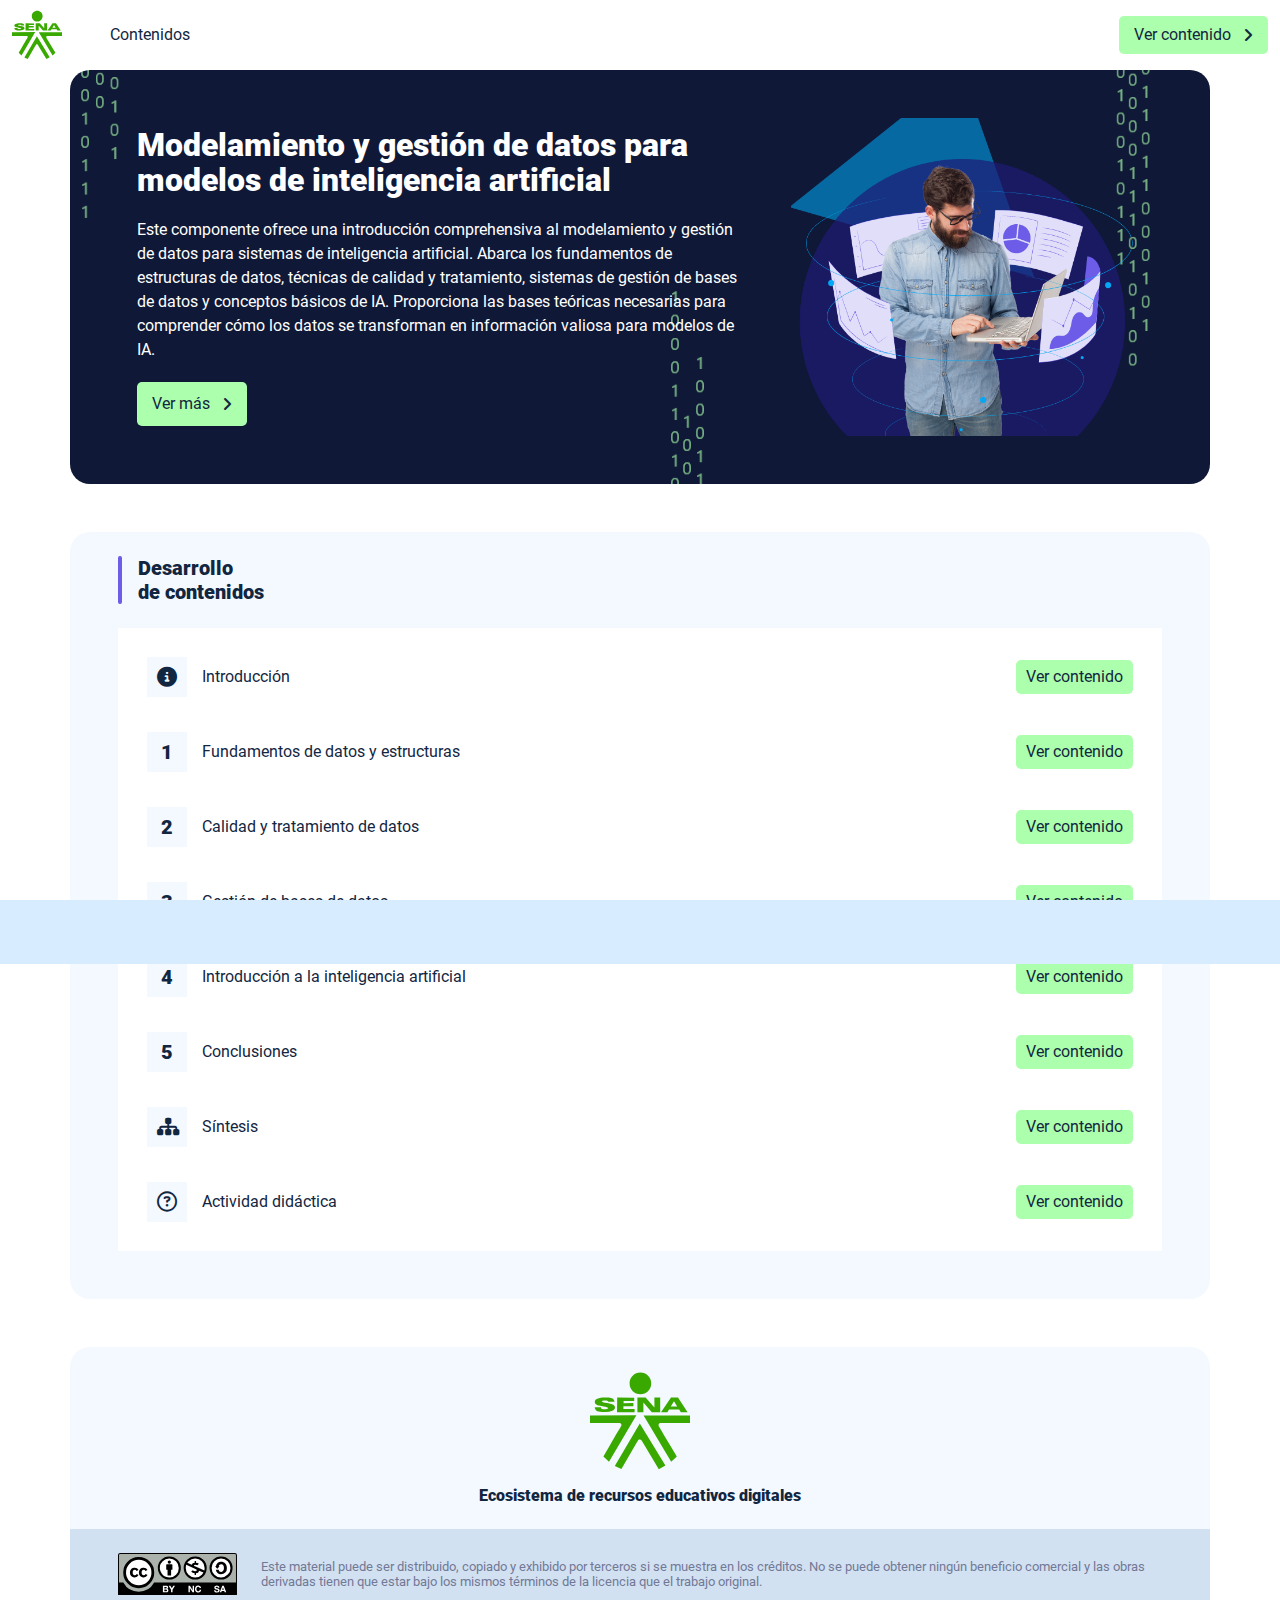
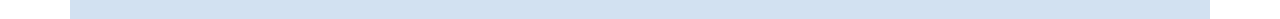
<file: index.html>
<!DOCTYPE html><html lang=""><head><meta charset="utf-8"><meta http-equiv="X-UA-Compatible" content="IE=edge"><meta name="viewport" content="width=device-width,initial-scale=1"><link rel="icon" href="favicon.ico"><title>Modelamiento y gestión de datos para modelos de inteligencia artificial</title><link href="css/chunk-323a8e0b.be5d5608.css" rel="prefetch"><link href="css/chunk-55e5e9b4.cc1d5b81.css" rel="prefetch"><link href="css/chunk-5cffb36c.c3b8dbbc.css" rel="prefetch"><link href="js/chunk-144c7020.9f67f6fd.js" rel="prefetch"><link href="js/chunk-15343212.510539f2.js" rel="prefetch"><link href="js/chunk-1bd7cca6.f79d416e.js" rel="prefetch"><link href="js/chunk-2938490d.bca5d793.js" rel="prefetch"><link href="js/chunk-310a7a0a.d89aa74e.js" rel="prefetch"><link href="js/chunk-323a8e0b.27524ee1.js" rel="prefetch"><link href="js/chunk-55e5e9b4.8e5d16ac.js" rel="prefetch"><link href="js/chunk-5cffb36c.ccf877e9.js" rel="prefetch"><link href="js/chunk-62e305c5.8e85d0d0.js" rel="prefetch"><link href="js/chunk-673fe6e3.af387d07.js" rel="prefetch"><link href="js/chunk-a3352a42.1a1ae5e4.js" rel="prefetch"><link href="js/chunk-b03f8ffa.02a442e2.js" rel="prefetch"><link href="css/app.2e9649ce.css" rel="preload" as="style"><link href="css/chunk-vendors.8c004e34.css" rel="preload" as="style"><link href="js/app.0c385196.js" rel="preload" as="script"><link href="js/chunk-vendors.6fe989e7.js" rel="preload" as="script"><link href="css/chunk-vendors.8c004e34.css" rel="stylesheet"><link href="css/app.2e9649ce.css" rel="stylesheet"></head><body><noscript><strong>We're sorry but Modelamiento y gestión de datos para modelos de inteligencia artificial doesn't work properly without JavaScript enabled. Please enable it to continue.</strong></noscript><div id="app"></div><script src="js/chunk-vendors.6fe989e7.js"></script><script src="js/app.0c385196.js"></script></body></html>
</file>
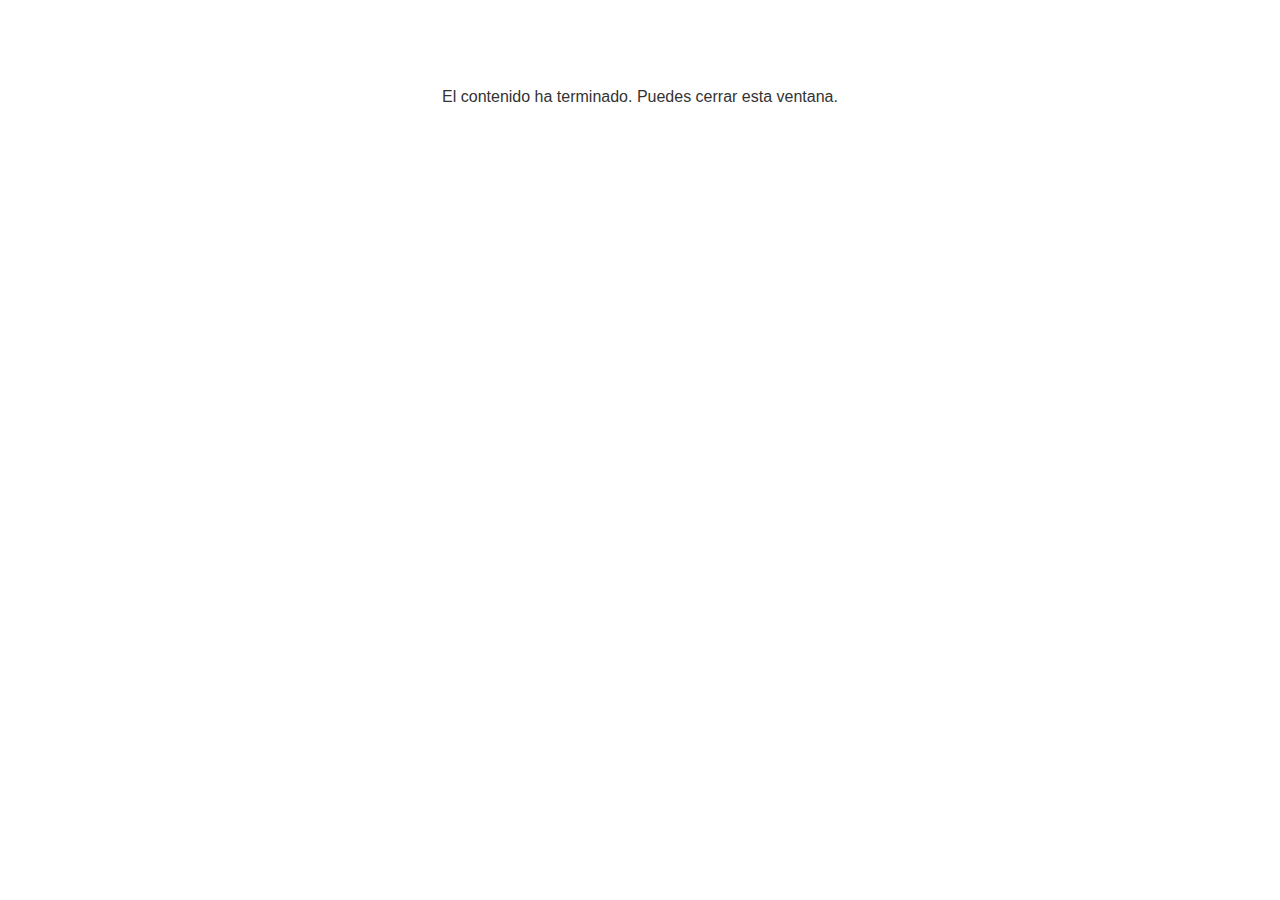
<file: actividades/lms/goodbye.html>
<!doctype html>
<html>
<body style="background-color: #ffffff;">

<p role="alert" style="color: #333333;font-family: Open Sans, articulate, tahoma, arial;font-size: medium;text-align: center;">
<br><br><br><br>
El contenido ha terminado. Puedes cerrar esta ventana.
</p>

</body>
</html>
</file>
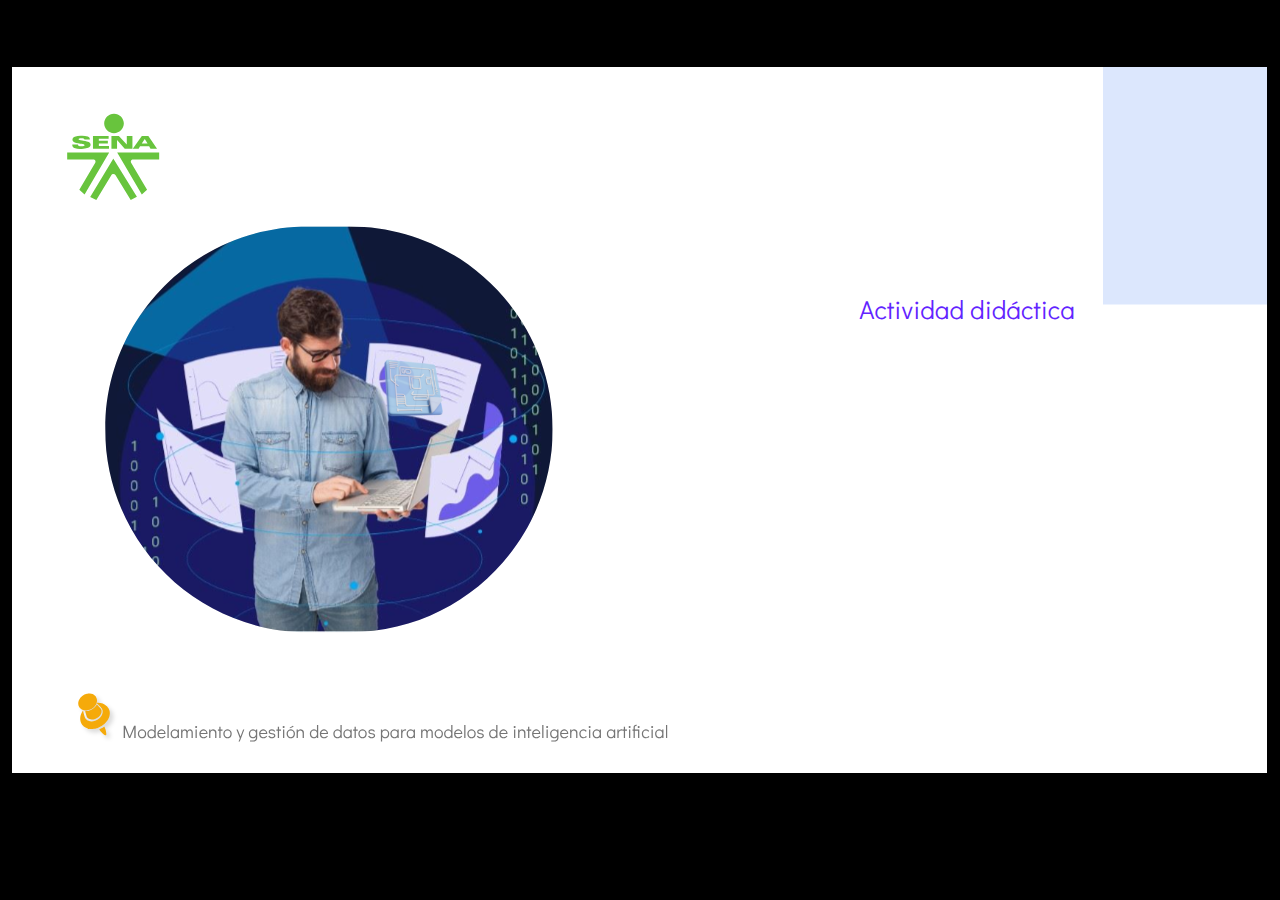
<file: public/actividades/story.html>
﻿<!doctype html>
<html lang="es">
<head>
  <meta charset="utf-8">
  <!-- Creado con Storyline 360 - http://www.articulate.com  -->
  <!-- version: 3.87.32265.0 -->
  <title>Actividad did&#225;ctica</title>
  <meta http-equiv="x-ua-compatible" content="IE=edge"/>
  <meta name="viewport" content="width=device-width,initial-scale=1,user-scalable=no,shrink-to-fit=no,minimal-ui"/>
  <meta name="apple-mobile-web-app-capable" content="yes"/>
  <style>
    html, body { height: 100%; padding: 0; margin: 0 }
    #app { height: 100%; width: 100%; }
  </style>

  <script>
    window.DS = {};
    window.globals = {
      DATA_PATH_BASE: '',
      HAS_FRAME: true,
      HAS_SLIDE: true,

      lmsPresent: false,
      tinCanPresent: false,
      cmi5Present: false,
      aoSupport: false,
      scale: 'show all',
      captureRc: false,
      browserSize: 'optimal',
      bgColor: '#000000',
      features: 'DropInBase,DropInInteractions,DropInMisc,DropInVectors,DropInVideo,LayerPresentAsDialog,MultipleQuizTracking,UpdatedThemeEditor',
      themeName: 'classic',
      preloaderColor: '#FFFFFF',
      suppressAnalytics: false,
      productChannel: 'stable',
      publishSource: 'storyline',
      aid: 'aid|b3dc0e64-db38-4728-a2a6-11fb80f8c971',
      cid: '04bfd34e-cd07-4569-9f02-371561cab23e',
      playerVersion: '3.87.32265.0',
      publishTimestamp: '2024-12-04T02:38:18.8489487Z',
      maxIosVideoElements: 10,
      connectionSettings: { mode: 'disabled' },
      hasFeature: function(feature) {
        return this.features.split(',').includes(feature);
      },
      
      parseParams: function(qs) {
        if (window.globals.parsedParams != null) {
          return window.globals.parsedParams;
        }
        qs = (qs || window.location.search.substr(1)).split('+').join(' ');
        var params = {},
            tokens,
            re = /[?&]?([^=]+)=([^&]*)/g;

        while (tokens = re.exec(qs)) {
          params[decodeURIComponent(tokens[1]).trim()] =
            decodeURIComponent(tokens[2]).trim();
        }
        window.globals.parsedParams = params;
        return params;
      }

    };
  </script>
  <script>
    var isIe11 = ('ActiveXObject' in window || window.MSBlobBuilder != null)
      && window.msCrypto != null && !window.ActiveXObject;
    if (isIe11) {
      window.globals.unsupportedBrowser = true;
      document.write(atob('[base64]'));
    }
  </script>

  <script>
    if (window.globals.hasFeature('MultiLanguageSupport')) {
      
      
    }
  </script>

  
  <script>window.THREE = { };</script>
  
</head>
<body style="background: #000000" class="cs-HTML theme-classic">
  <!-- 360 -->
  <script>!function(){var e,i=/iPhone/i,o=/iPod/i,n=/iPad/i,t=/\biOS-universal(?:.+)Mac\b/i,r=/\bAndroid(?:.+)Mobile\b/i,a=/Android/i,d=/(?:SD4930UR|\bSilk(?:.+)Mobile\b)/i,p=/Silk/i,l=/Windows Phone/i,u=/\bWindows(?:.+)ARM\b/i,b=/BlackBerry/i,s=/BB10/i,c=/Opera Mini/i,f=/\b(CriOS|Chrome)(?:.+)Mobile/i,h=/Mobile(?:.+)Firefox\b/i,v=function(e){return void 0!==e&&"MacIntel"===e.platform&&"number"==typeof e.maxTouchPoints&&e.maxTouchPoints>1&&"undefined"==typeof MSStream};e=function(e){var m={userAgent:"",platform:"",maxTouchPoints:0};e||"undefined"==typeof navigator?"string"==typeof e?m.userAgent=e:e&&e.userAgent&&(m={userAgent:e.userAgent,platform:e.platform,maxTouchPoints:e.maxTouchPoints||0}):m={userAgent:navigator.userAgent,platform:navigator.platform,maxTouchPoints:navigator.maxTouchPoints||0};var g=m.userAgent,y=g.split("[FBAN");void 0!==y[1]&&(g=y[0]),void 0!==(y=g.split("Twitter"))[1]&&(g=y[0]);var A=function(e){return function(i){return i.test(e)}}(g),w={apple:{phone:A(i)&&!A(l),ipod:A(o),tablet:!A(i)&&(A(n)||v(m))&&!A(l),universal:A(t),device:(A(i)||A(o)||A(n)||A(t)||v(m))&&!A(l)},amazon:{phone:A(d),tablet:!A(d)&&A(p),device:A(d)||A(p)},android:{phone:!A(l)&&A(d)||!A(l)&&A(r),tablet:!A(l)&&!A(d)&&!A(r)&&(A(p)||A(a)),device:!A(l)&&(A(d)||A(p)||A(r)||A(a))||A(/\bokhttp\b/i)},windows:{phone:A(l),tablet:A(u),device:A(l)||A(u)},other:{blackberry:A(b),blackberry10:A(s),opera:A(c),firefox:A(h),chrome:A(f),device:A(b)||A(s)||A(c)||A(h)||A(f)},any:!1,phone:!1,tablet:!1};return w.any=w.apple.device||w.android.device||w.windows.device||w.other.device,w.phone=w.apple.phone||w.android.phone||w.windows.phone,w.tablet=w.apple.tablet||w.android.tablet||w.windows.tablet,w}(),"object"==typeof exports&&"undefined"!=typeof module?module.exports=e:"function"==typeof define&&define.amd?define((function(){return e})):this.isMobile=e}();
    window.isMobile.apple.tablet = window.isMobile.apple.tablet ||
      (navigator.platform === 'MacIntel' && navigator.maxTouchPoints > 1);
    window.isMobile.apple.device = window.isMobile.apple.device || window.isMobile.apple.tablet;
    window.isMobile.tablet = window.isMobile.tablet || window.isMobile.apple.tablet;
    window.isMobile.any = window.isMobile.any || window.isMobile.apple.tablet;
  </script>

  <div id="focus-sink" tabindex="-1"></div>

  <div id="preso"></div>
  <script>
    (function() {

      var classTypes = [ 'desktop', 'mobile', 'phone', 'tablet' ];

      var addDeviceClasses = function(prefix, testObj) {
        var curr, i;
        for (i = 0; i < classTypes.length; i++) {
          curr = classTypes[i];
          if (testObj[curr]) {
            document.body.classList.add(prefix + curr);
          }
        }
      };

      var params = window.globals.parseParams(),
          isDevicePreview = params.devicepreview === '1',
          isPhoneOverride = params.deviceType === 'phone' || (isDevicePreview && params.phone == '1'),
          isTabletOverride = (params.deviceType === 'tablet' || isDevicePreview) && !isPhoneOverride,
          isMobileOverride = isPhoneOverride || isTabletOverride;

      var deviceView = {
        desktop: !window.isMobile.any && !isMobileOverride,
        mobile: window.isMobile.any || isMobileOverride,
        phone: isPhoneOverride || (window.isMobile.phone && !isTabletOverride),
        tablet: isTabletOverride || window.isMobile.tablet
      };

      window.globals.deviceView = deviceView;
      window.isMobile.desktop = !window.isMobile.any;
      window.isMobile.mobile = window.isMobile.any;

      addDeviceClasses('view-', deviceView);

    })();
  </script>
  
  <script src='story_content/triggers.js' type=text/javascript></script>
<script src='story_content/user.js' type=text/javascript></script>
  <div class="slide-loader"></div>

  <script>
    if (window.globals.deviceView.isMobile) { var doc = document, loader = doc.body.querySelector('.slide-loader'); [ 1, 2, 3 ].forEach(function(n) { var d = doc.createElement('div'); d.style.backgroundColor = window.globals.preloaderColor; d.classList.add('mobile-loader-dot'); d.classList.add('dot' + n); loader.appendChild(d); }); }
  </script>

  <div class="mobile-load-title-overlay" style="display: none">
    <div class="mobile-load-title">Actividad did&#225;ctica</div>
  </div>

  <div class="mobile-chrome-warning"></div>

  
<style>
  .warn-connection-dialog {
    display: none;
    background: transparent;
    pointer-events: all;
    position: fixed;
    left: 0;
    top: 0;
    width: 100%;
    height: 100%;
    z-index: 999;
  }

  .warn-connection-content {
    pointer-events: all;
    border-radius: 4px;
    background: white;
    border: 1px solid #E7E7E7;
    color: #333333;
    box-shadow: 0 2px 4px rgba(0, 0, 0, 0.25);
    transition: all 150ms ease-out;
    position: absolute;
    white-space: nowrap;
  }

  .view-phone.is-landscape .warn-connection-content {
    left: 23px;
    bottom: 23px;
  }

  .view-tablet.is-landscape .warn-connection-content {
    left: 50%;
    top: 20px;
    transform: translateX(-50%);
  }

  .view-mobile.is-portrait .warn-connection-content {
    transform: translate(-50%, calc(-100% - 15px));
  }

  .warn-connection-content p {
    display: inline-block;
    margin: 0 8px 0 0;
    line-height: 33px;
    font-size: 11px;
  }

  .warn-connection-content svg {
    position: relative;
    vertical-align: middle;
    margin: 0 2px 2px 8px;
  }

  .view-desktop .warn-connection-content {
    left: 1.5em;
    bottom: 1.5em;
  }

  .view-desktop .warn-connection-content p {
    font-size: 1.1em;
  }

  .is-offline .warn-connection-dialog {
    display: block;
  }

  .is-offline .cs-panel * {
    pointer-events: none !important;
  }

  .is-offline .cs-panel {
    pointer-events: all !important;
  }

  .is-offline #nav-controls * {
    pointer-events: none !important;
  }

  .is-offline #nav-controls {
    pointer-events: all !important;
  }
</style>

<div class="warn-connection-dialog" role="alertdialog" aria-modal="true" tabindex="0" aria-labelledby="warn-connection-message">
  <div class="warn-connection-content">
    <svg width="17" height="15" viewBox="0 0 17 15" xmlns="http://www.w3.org/2000/svg">
      <path fill="#8F0000" stroke="white" d="M16.07,12.98 L15.88,12.23 L9.51,1.21 C8.97,0.26,7.6,0.26,7.06,1.21 L0.69,12.23 C0.15,13.16,0.81,14.36,1.91,14.36 H14.65 C15.47,14.36,16.05,13.7,16.07,12.98 Z"/>
      <path fill="white" stroke="white" d="M8.58,5.5 C8.35,5.28,8.5,5.35,8.21,5.32 C8.09,5.35,7.97,5.49,7.96,5.67 C7.97,5.79,7.98,5.92,7.98,6.04 L7.98,6.04 C7.99,6.17,8,6.31,8.01,6.43 L8.01,6.44 C8.03,6.92,8.06,7.41,8.09,7.9 L8.09,7.9 C8.12,8.39,8.14,8.88,8.17,9.37 C8.17,9.39,8.18,9.42,8.2,9.44 C8.23,9.46,8.25,9.47,8.28,9.47 C8.31,9.47,8.34,9.46,8.35,9.44 C8.37,9.43,8.38,9.4,8.39,9.35 L8.39,9.34 C8.39,9.24,8.4,9.15,8.4,9.05 L8.4,9.05 C8.41,8.96,8.41,8.86,8.42,8.75 C8.43,8.44,8.45,8.12,8.47,7.81 L8.47,7.81 C8.49,7.49,8.51,7.18,8.53,6.87 C8.55,6.46,8.56,6.05,8.59,5.64 L8.6,5.62 C8.6,5.57,8.59,5.53,8.58,5.5 L8.21,5.32 Z"/>
      <circle fill="white" stroke="white" cx="8.3" cy="11.35" r="0.3"/>
    </svg>
    <p id="warn-connection-message">You are offline. Trying to reconnect...</p>
  </div>
</div>

<script>
  (function() {
    window.DS.connection = {
      warningShown: false,
      assets: {},
      loadingAssetGroup: false,
      retryDelay: 500
    };

    var connectionSettings = window.globals.connectionSettings || {};

    var useConnectionMessages = window.AbortController != null &&
      window.location.protocol != 'file:' &&
      connectionSettings.mode === 'normal';

    window.DS.connection.useConnectionMessages = useConnectionMessages;

    var assetCount = 0;
    var checkLoadedId;


    if (useConnectionMessages && connectionSettings != null) {
      var contentEl = document.querySelector('.warn-connection-content');
      var messageEl = contentEl.querySelector('p');

      if (connectionSettings.useDarkTheme) {
        contentEl.style.borderColor = '#BABBBA';
        contentEl.style.backgroundColor = '#282828';
        contentEl.style.color = '#FFFFFF';
      }

      if (connectionSettings.message != null) {
        messageEl.textContent = window.decodeURIComponent(connectionSettings.message);
      }
    }

    function checkAssetsReady() {
      for (var i in DS.connection.assets) {
        if (!DS.connection.assets[i].success) {
          return false;
        }
      }
      return true;
    }

    function stopAssetGroup() {
      if (!useConnectionMessages) { return; }

      assetCount = 0;

      DS.connection.oldAssetGroup = DS.connection.assets;
      DS.connection.assets = {};
      DS.connection.loadingAssetGroup = false;
      clearInterval(checkLoadedId);
    }

    function startAssetGroup() {
      if (!useConnectionMessages) { return; }
      var ticks = 0;
      clearInterval(checkLoadedId);
      checkLoadedId = setInterval(function() {
        var loaded = 0;
        if (assetCount === 0 && loaded === 0) {
          clearInterval(checkLoadedId);
          return;
        }

        for (var i in DS.connection.assets) {
          if (DS.connection.assets[i].success) {
            loaded++;
          }
        }

        if (assetCount === loaded && checkAssetsReady()) {
          for (var i in DS.connection.assets) {
            if (DS.connection.assets[i].action) {
              DS.connection.assets[i].action();
            }
          }
          hideWarning();
          stopAssetGroup();
        }
      }, 100)
    }

    function requiredAsset(url, action, retry, type) {
      if (!useConnectionMessages) { return; }
      if (DS.connection.assets[url]) { return; }

      DS.connection.assets[url] = {
        success: false, action: action, retry: retry, type: type
      };
      assetCount = Object.keys(DS.connection.assets).length;
      if (!DS.connection.loadingAssetGroup) {
        startAssetGroup();
      }
      DS.connection.loadingAssetGroup = true;
    }

    function assetLoaded(url) {
      if (!useConnectionMessages) { return; }
      if (DS.connection.assets[url]) {
        DS.connection.assets[url].success = true;
      }
    }

    function assetFailed(url) {
      if (!useConnectionMessages) { return; }
      if (!DS.connection.assets[url]) {
        if (/\.js$/.test(url) && url.indexOf('transcripts') === -1) {
          setTimeout(function() {
            if (DS.connection.lastSlideLoaded != null) {
              DS.connection.lastSlideLoaded();
            }
          }, DS.connection.retryDelay);
        }
        return;
      }
      if (!DS.connection.warningShown) { showWarning(); }
      if (DS.connection.assets[url].retry) {
        setTimeout(function() {
          if (!DS.connection.assets[url].success) {
            DS.connection.assets[url].retry()
          }
        }, DS.connection.retryDelay);
      }
    }

    function hideWarning() {
      document.body.classList.remove('is-offline');
      DS.connection.warningShown = false;
      enableKeys();
    }
    DS.connection.hideWarning = hideWarning

    function showWarning(btn) {
      document.body.classList.add('is-offline')
      DS.connection.warningShown = true;
      updateWarningPosition();
      disableKeys();
    }

    function updateWarningPosition() {
      if (!DS.connection.warningShown) {
        return;
      }

      var isPortrait = document.body.classList.contains('is-portrait');
      var isMobile = document.body.classList.contains('view-mobile');
      var warningEl = document.querySelector('.warn-connection-content');

      if (isPortrait && isMobile) {
        var slide = document.querySelector('.primary-slide');
        var slideRect = slide != null
          ? slide.getBoundingClientRect()
          : { top: window.innerHeight, left: 0, width: window.innerWidth };

        warningEl.style.top = `${slideRect.top}px`
        warningEl.style.left = `${slideRect.left + slideRect.width / 2}px`
      } else {
        warningEl.style.top = null;
        warningEl.style.left = null;
      }

      window.requestAnimationFrame(updateWarningPosition);
    }

    function onDisableKeyDown(e) {
      e.preventDefault();
      e.stopImmediatePropagation();
    }

    function onDisableKeyUp(e) {
      e.preventDefault();
      e.stopImmediatePropagation();
    }

    var accStyle = document.createElement('style');
    var warnDialogEl = document.querySelector('.warn-connection-dialog');

    function disableKeys() {
      if (DS.views && DS.views.nsStack && DS.views.nsStack.length === 1) {
        DS.views.nsStack[0].tabReachable = false
        DS.views.nsStack[0].updateTabIndex(true, true);
      }

      accStyle.innerHTML = '.acc-shadow-dom { display: none; }';
      document.body.appendChild(accStyle);

      warnDialogEl.parentNode.append(warnDialogEl);
      warnDialogEl.focus();
    }

    function enableKeys() {
      accStyle.remove();
      if (DS.views && DS.views.nsStack && DS.views.nsStack.length === 1 && DS.views.nsStack[0].name === '_frame') {
        DS.views.nsStack[0].tabReachable = true;
        DS.views.nsStack[0].updateTabIndex();
      }
    }

    // these will all be noops if the feature flag isn't set in
    // the data and `window.globals.features`
    DS.connection.requiredAsset = requiredAsset;
    DS.connection.assetLoaded = assetLoaded;
    DS.connection.assetFailed = assetFailed;
    DS.connection.stopAssetGroup = stopAssetGroup;
    DS.connection.startAssetGroup = startAssetGroup;
  })();
</script>


  <script>
    
    if (window.autoSpider && window.vInterfaceObject) {
      document.querySelector('.mobile-load-title-overlay').style.display = 'none';
    }
  </script>

  

  <link rel="stylesheet" href="html5/data/css/output.min.css" data-noprefix/>
</body>
<script src="html5/lib/scripts/bootstrapper.min.js"></script>
</html>
</file>
<file: css/chunk-323a8e0b.be5d5608.css>
.actividad{background-color:#f2f2f2}.complementario__enlaces{display:flex;justify-content:center;flex-wrap:wrap}.complementario__enlaces a{margin:0 5px}.complementario__btn{font-size:1.5em;line-height:1em}table{width:calc(100% - 1px);min-width:800px}table thead{background-color:#d8ecff}table thead th{border-color:#d8ecff}table td,table th{padding:25px 20px;text-align:center}
</file>
<file: css/chunk-55e5e9b4.cc1d5b81.css>
.actividad{background-color:#f2f2f2}.glosario__letra-item{display:flex}.glosario__letra-item__texto{padding-top:5px}.glosario__letra-item__letra__icono{width:32px;height:32px;position:relative;line-height:1em;border-radius:50%;background-color:#d2e1f1}.glosario__letra-item__letra__icono span{position:absolute;left:50%;top:50%;transform:translate(-50%,-50%);font-size:1.1em;font-weight:900}
</file>
<file: css/chunk-5cffb36c.c3b8dbbc.css>
.actividad{background-color:#f2f2f2}.referencias__item:last-child hr{display:none}.referencias__item a{color:#2196f3;text-decoration:underline;overflow-wrap:break-word}
</file>
<file: css/app.2e9649ce.css>
.aside-menu{position:fixed;top:70px;min-height:calc(100vh - 70px);max-height:calc(100vh - 70px);background-color:#f3f9ff;transition:flex .5s ease-in-out,width .5s ease-in-out;overflow-x:hidden;z-index:100001;width:300px}.aside-menu__black-background{position:fixed;inset:0;top:70px;background:rgba(0,0,0,.8);cursor:pointer}.aside-menu a{color:#111e61}.aside-menu__content{width:300px;display:flex;flex-direction:column;justify-content:space-between;min-height:calc(100vh - 70px);max-height:calc(100vh - 70px);border-right:1px solid #d8ecff;position:absolute;background:#fff}@media (max-height:800px){.aside-menu__content{min-height:800px;max-height:800px;overflow-y:auto}}.aside-menu__header{padding:10px;text-align:center;background-color:#d8ecff}.aside-menu__header h4{margin:0}.aside-menu__menu{overflow-y:auto;flex-grow:1;list-style:none;padding-left:0;margin-bottom:0}.aside-menu__menu__item--active .aside-menu__menu__item__lnk,.aside-menu__menu__item--active .aside-menu__sec-menu__item__lnk{background-color:#d8ecff;font-weight:700}.aside-menu__menu__item--sub-menu:hover,.aside-menu__menu__item:hover,.aside-menu__sec-menu__item:hover{background-color:#d8ecff}.aside-menu__menu__item--sub-menu{padding-left:10px}.aside-menu__menu__item--sub-menu--active .aside-menu__menu__item__lnk,.aside-menu__menu__item--sub-menu--active .aside-menu__sec-menu__item__lnk{background-color:#d8ecff;font-weight:700;position:relative}.aside-menu__menu__item--sub-menu--active .aside-menu__menu__item__lnk:before,.aside-menu__menu__item--sub-menu--active .aside-menu__sec-menu__item__lnk:before{content:"";display:block;position:absolute;left:0;bottom:0;top:0;width:4px;border-radius:2px;background-color:#6c5ce7}.aside-menu__menu__item__lnk,.aside-menu__sec-menu__item__lnk{display:flex;align-items:center;padding:10px 15px;line-height:1.1em}.aside-menu__menu__item__lnk i,.aside-menu__menu__item__lnk span,.aside-menu__sec-menu__item__lnk i,.aside-menu__sec-menu__item__lnk span{margin-right:10px}.aside-menu__menu__item__lnk i:last-child,.aside-menu__menu__item__lnk span:last-child,.aside-menu__sec-menu__item__lnk i:last-child,.aside-menu__sec-menu__item__lnk span:last-child{margin-right:0}.aside-menu__sec-menu{background-color:#d8ecff;padding:10px 0;flex-shrink:0;margin-bottom:0}.aside-menu__sec-menu__item{padding:10px 15px}.aside-menu__sec-menu__item__lnk{padding:0;border-radius:1em}.aside-menu__sec-menu__item__lnk i{display:block;width:2em;height:2em;padding:.5em 0;text-align:center;background-color:#fff;border-radius:50%}.aside-menu__sec-menu__item__lnk:hover{background-color:#fff}@media (max-width:576px){.aside-menu__sec-menu{padding-bottom:110px}}.main-menu-enter-active{animation:main-menu-open-animation .3s}.main-menu-enter-active .aside-menu__black-background{animation:main-menu-background-animation .3s}.main-menu-leave-active{animation:main-menu-open-animation .3s reverse}.main-menu-leave-active .aside-menu__black-background{animation:main-menu-background-animation .3s reverse}@keyframes main-menu-open-animation{0%{width:0}to{width:300px}}@keyframes main-menu-background-animation{0%{opacity:0}to{opacity:1}}*,:after,:before{box-sizing:inherit}html{height:100%;line-height:1.15;box-sizing:border-box;-webkit-font-smoothing:antialiased;-moz-osx-font-smoothing:grayscale;-webkit-text-size-adjust:100%;-ms-text-size-adjust:100%;text-rendering:optimizeLegibility}a,abbr,acronym,address,applet,article,aside,audio,b,big,blockquote,body,canvas,caption,center,cite,code,dd,del,details,dfn,div,dl,dt,em,embed,fieldset,figcaption,figure,footer,form,h1,h2,h3,h4,h5,h6,header,hgroup,html,i,iframe,img,ins,kbd,label,legend,li,mark,menu,nav,object,ol,output,p,pre,q,ruby,s,samp,section,small,span,strike,strong,sub,summary,sup,table,tbody,td,tfoot,th,thead,time,tr,tt,u,ul,var,video{margin:0;padding:0;border:0;outline:0;background:transparent;vertical-align:baseline}article,aside,details,figcaption,figure,footer,header,main,menu,nav,section,summary{display:block}[hidden],template{display:none}hr{box-sizing:content-box;height:0;border-bottom:1px solid #e8e8e8;border-left:0;border-right:0;border-top:0;margin:1.5em 0;overflow:visible}[hidden]{display:none}a{font-family:Roboto,sans-serif;font-size:1em;font-weight:400;text-decoration:none;color:#12263f;background-color:transparent;transition:all .15s ease-in-out;-webkit-text-decoration-skip:objects}a:active,a:hover{outline-width:0}a:active,a:focus,a:hover{color:#000}[type=button],[type=reset],[type=submit],button{-webkit-appearance:none;-moz-appearance:none;appearance:none;cursor:pointer;display:inline-block;vertical-align:middle;border:0;border-radius:5px;color:#12263f;background-color:#acffac;font-family:Roboto,sans-serif;font-weight:400;font-size:1em;-webkit-font-smoothing:antialiased;line-height:1em;white-space:nowrap;text-decoration:none;text-transform:none;padding:.75em 1.5em;margin:0;-webkit-user-select:none;-moz-user-select:none;user-select:none;overflow:visible;transition:background-color .15s ease-in-out}[type=button]:focus,[type=button]:hover,[type=reset]:focus,[type=reset]:hover,[type=submit]:focus,[type=submit]:hover,button:focus,button:hover{background-color:#acffac;color:#12263f}[type=button]:disabled,[type=reset]:disabled,[type=submit]:disabled,button:disabled{cursor:not-allowed;opacity:.5}[type=button]:disabled:hover,[type=reset]:disabled:hover,[type=submit]:disabled:hover,button:disabled:hover{background-color:#acffac}input,select,textarea{margin:0;display:block;font-family:Roboto,sans-serif;font-size:16px}input{overflow:visible}[type=color],[type=date],[type=datetime-local],[type=datetime],[type=email],[type=month],[type=number],[type=password],[type=search],[type=tel],[type=text],[type=time],[type=url],[type=week],input:not([type]),select,select[multiple],textarea{background-color:#fff;border:1px solid #e8e8e8;border-radius:5px;box-shadow:inset 0 1px 3px rgba(0,0,0,.06);box-sizing:inherit;margin-bottom:.75em;padding:.5em;transition:border-color .15s ease-in-out;width:100%}[type=color]:hover,[type=date]:hover,[type=datetime-local]:hover,[type=datetime]:hover,[type=email]:hover,[type=month]:hover,[type=number]:hover,[type=password]:hover,[type=search]:hover,[type=tel]:hover,[type=text]:hover,[type=time]:hover,[type=url]:hover,[type=week]:hover,input:not([type]):hover,select:hover,select[multiple]:hover,textarea:hover{border-color:shade(#e8e8e8,20%)}[type=color]:focus,[type=date]:focus,[type=datetime-local]:focus,[type=datetime]:focus,[type=email]:focus,[type=month]:focus,[type=number]:focus,[type=password]:focus,[type=search]:focus,[type=tel]:focus,[type=text]:focus,[type=time]:focus,[type=url]:focus,[type=week]:focus,input:not([type]):focus,select:focus,select[multiple]:focus,textarea:focus{border-color:#6c5ce7;box-shadow:inset 0 1px 3px rgba(0,0,0,.06),0 0 5px rgba(10,15,35,.7);outline:none}[type=color]:disabled,[type=date]:disabled,[type=datetime-local]:disabled,[type=datetime]:disabled,[type=email]:disabled,[type=month]:disabled,[type=number]:disabled,[type=password]:disabled,[type=search]:disabled,[type=tel]:disabled,[type=text]:disabled,[type=time]:disabled,[type=url]:disabled,[type=week]:disabled,input:not([type]):disabled,select:disabled,select[multiple]:disabled,textarea:disabled{background-color:shade(#fff,5%);cursor:not-allowed}[type=color]:disabled:hover,[type=date]:disabled:hover,[type=datetime-local]:disabled:hover,[type=datetime]:disabled:hover,[type=email]:disabled:hover,[type=month]:disabled:hover,[type=number]:disabled:hover,[type=password]:disabled:hover,[type=search]:disabled:hover,[type=tel]:disabled:hover,[type=text]:disabled:hover,[type=time]:disabled:hover,[type=url]:disabled:hover,[type=week]:disabled:hover,input:not([type]):disabled:hover,select:disabled:hover,select[multiple]:disabled:hover,textarea:disabled:hover{border:1px solid #e8e8e8}select{text-transform:none;max-width:100%;border-radius:5px}::-webkit-file-upload-button{background-color:#acffac;border:none;cursor:pointer;color:#12263f;border-radius:5px;padding:.75em 1.5em}::-webkit-file-upload-button:hover{background-color:#acffac}optgroup{font-weight:700}fieldset{border:1px solid #e8e8e8;background-color:transparent;padding:1.5em;-webkit-margin-start:0;-webkit-margin-end:0;-webkit-padding-before:1.5em;-webkit-padding-start:1.5em;-webkit-padding-end:1.5em;-webkit-padding-after:1.5em}legend{box-sizing:border-box;color:inherit;display:table;max-width:100%;padding:0;white-space:normal;font-weight:600;-webkit-padding-start:0;-webkit-padding-end:0}label,legend{margin-bottom:.375em}label{display:block;font-size:1em;font-family:Roboto,sans-serif;font-weight:900}textarea{overflow:auto;resize:vertical}[type=checkbox],[type=radio]{box-sizing:border-box;padding:0;display:inline;margin-right:.375em}[type=number]::-webkit-inner-spin-button,[type=number]::-webkit-outer-spin-button{height:auto}[type=search]{-webkit-appearance:textfield;outline-offset:-2px}[type=search]::-webkit-search-cancel-button,[type=search]::-webkit-search-decoration{-webkit-appearance:none;-moz-appearance:none}::-moz-placeholder{color:#999}::placeholder{color:#999}::-webkit-file-upload-button{-webkit-appearance:button;-moz-appearance:button;font:inherit}[type=file]{margin-bottom:.75em;width:100%}[type=button],[type=reset],[type=submit],button{-webkit-appearance:button}[type=button]::-moz-focus-inner,[type=reset]::-moz-focus-inner,[type=submit]::-moz-focus-inner,button::-moz-focus-inner{border-style:none;padding:0}[type=button]:-moz-focusring,[type=reset]:-moz-focusring,[type=submit]:-moz-focusring,button:-moz-focusring{outline:1px dotted ButtonText}progress{vertical-align:baseline}ol,ul{list-style:none;margin-bottom:1em}dt{font-weight:700}figure,img,picture,svg{margin:0;width:100%;max-width:100%}figcaption{display:block;background-color:#e8e8e8;padding:.75em 1.5em;font-size:.8em;font-weight:700}img,svg{display:block;border-style:none}svg:not(:root){overflow:hidden}audio,canvas,progress,video{display:inline-block}audio:not([controls]){display:none;height:0}template{display:none}table{border-collapse:collapse;border-spacing:0;table-layout:fixed;width:100%}td,th,tr{vertical-align:middle}td,th{border:1px solid #e8e8e8;padding:.75em}th{font-size:.875em;line-height:1.2}td{line-height:1.5}body{font-size:16px;font-weight:400;line-height:1.5}body,h1,h2,h3,h4,h5,h6{color:#12263f;font-family:Roboto,sans-serif}h1,h2,h3,h4,h5,h6{font-weight:900;line-height:1.2;margin:0 0 .75em}h1{font-size:2em}h2{font-size:1.5em}h3{font-size:1.25em}h4{font-size:1.125em}h5{font-size:1em}h6{font-size:.875em}p{font-family:Roboto,sans-serif;font-size:1em;font-weight:400;line-height:1.5;color:#12263f;margin-bottom:1em}b,strong{font-weight:700}dfn,em,i{font-style:italic}br{line-height:2em}u{text-decoration:underline}code,kbd,pre,samp{color:#727997;font-family:Lucida Console,Courier New,monospace;font-size:1em}sub,sup{font-size:75%;line-height:0;position:relative;vertical-align:baseline}sub{bottom:-.25em}sup{top:-.5em}small{font-size:80%}mark{background-color:#ffeb3b;color:#000}abbr[title]{border-bottom:none;text-decoration:underline;-webkit-text-decoration:underline dotted;text-decoration:underline dotted}blockquote,q{quotes:none}::selection{background:#2196f3!important;color:#fff!important;text-shadow:none}::-moz-selection{background:#2196f3!important;color:#fff!important;text-shadow:none}img::selection{background:transparent}img::-moz-selection{background:transparent}body{-webkit-tap-highlight-color:#2196F3!important}details,menu{display:block}summary{display:list-item}@media print{*,:after,:before,:first-letter,:first-line{background:transparent!important;color:#000!important;box-shadow:none!important;text-shadow:none!important}a,a:visited{text-decoration:underline}a[href]:after{content:" (" attr(href) ")"}a abbr[title]:after{content:" (" attr(title) ")"}a[href^="#"]:after,a[href^="javascript:"]:after{content:""}blockquote,pre{border:1px solid #999;page-break-inside:avoid}thead{display:table-header-group}img,tr{page-break-inside:avoid}img{max-width:100%!important}h2,h3,p{orphans:3;widows:3}h2,h3{page-break-after:avoid}}[data-aos][data-aos][data-aos-duration="50"],body[data-aos-duration="50"] [data-aos]{transition-duration:50ms}[data-aos][data-aos][data-aos-delay="50"],body[data-aos-delay="50"] [data-aos]{transition-delay:0s}[data-aos][data-aos][data-aos-delay="50"].aos-animate,body[data-aos-delay="50"] [data-aos].aos-animate{transition-delay:50ms}[data-aos][data-aos][data-aos-duration="100"],body[data-aos-duration="100"] [data-aos]{transition-duration:.1s}[data-aos][data-aos][data-aos-delay="100"],body[data-aos-delay="100"] [data-aos]{transition-delay:0s}[data-aos][data-aos][data-aos-delay="100"].aos-animate,body[data-aos-delay="100"] [data-aos].aos-animate{transition-delay:.1s}[data-aos][data-aos][data-aos-duration="150"],body[data-aos-duration="150"] [data-aos]{transition-duration:.15s}[data-aos][data-aos][data-aos-delay="150"],body[data-aos-delay="150"] [data-aos]{transition-delay:0s}[data-aos][data-aos][data-aos-delay="150"].aos-animate,body[data-aos-delay="150"] [data-aos].aos-animate{transition-delay:.15s}[data-aos][data-aos][data-aos-duration="200"],body[data-aos-duration="200"] [data-aos]{transition-duration:.2s}[data-aos][data-aos][data-aos-delay="200"],body[data-aos-delay="200"] [data-aos]{transition-delay:0s}[data-aos][data-aos][data-aos-delay="200"].aos-animate,body[data-aos-delay="200"] [data-aos].aos-animate{transition-delay:.2s}[data-aos][data-aos][data-aos-duration="250"],body[data-aos-duration="250"] [data-aos]{transition-duration:.25s}[data-aos][data-aos][data-aos-delay="250"],body[data-aos-delay="250"] [data-aos]{transition-delay:0s}[data-aos][data-aos][data-aos-delay="250"].aos-animate,body[data-aos-delay="250"] [data-aos].aos-animate{transition-delay:.25s}[data-aos][data-aos][data-aos-duration="300"],body[data-aos-duration="300"] [data-aos]{transition-duration:.3s}[data-aos][data-aos][data-aos-delay="300"],body[data-aos-delay="300"] [data-aos]{transition-delay:0s}[data-aos][data-aos][data-aos-delay="300"].aos-animate,body[data-aos-delay="300"] [data-aos].aos-animate{transition-delay:.3s}[data-aos][data-aos][data-aos-duration="350"],body[data-aos-duration="350"] [data-aos]{transition-duration:.35s}[data-aos][data-aos][data-aos-delay="350"],body[data-aos-delay="350"] [data-aos]{transition-delay:0s}[data-aos][data-aos][data-aos-delay="350"].aos-animate,body[data-aos-delay="350"] [data-aos].aos-animate{transition-delay:.35s}[data-aos][data-aos][data-aos-duration="400"],body[data-aos-duration="400"] [data-aos]{transition-duration:.4s}[data-aos][data-aos][data-aos-delay="400"],body[data-aos-delay="400"] [data-aos]{transition-delay:0s}[data-aos][data-aos][data-aos-delay="400"].aos-animate,body[data-aos-delay="400"] [data-aos].aos-animate{transition-delay:.4s}[data-aos][data-aos][data-aos-duration="450"],body[data-aos-duration="450"] [data-aos]{transition-duration:.45s}[data-aos][data-aos][data-aos-delay="450"],body[data-aos-delay="450"] [data-aos]{transition-delay:0s}[data-aos][data-aos][data-aos-delay="450"].aos-animate,body[data-aos-delay="450"] [data-aos].aos-animate{transition-delay:.45s}[data-aos][data-aos][data-aos-duration="500"],body[data-aos-duration="500"] [data-aos]{transition-duration:.5s}[data-aos][data-aos][data-aos-delay="500"],body[data-aos-delay="500"] [data-aos]{transition-delay:0s}[data-aos][data-aos][data-aos-delay="500"].aos-animate,body[data-aos-delay="500"] [data-aos].aos-animate{transition-delay:.5s}[data-aos][data-aos][data-aos-duration="550"],body[data-aos-duration="550"] [data-aos]{transition-duration:.55s}[data-aos][data-aos][data-aos-delay="550"],body[data-aos-delay="550"] [data-aos]{transition-delay:0s}[data-aos][data-aos][data-aos-delay="550"].aos-animate,body[data-aos-delay="550"] [data-aos].aos-animate{transition-delay:.55s}[data-aos][data-aos][data-aos-duration="600"],body[data-aos-duration="600"] [data-aos]{transition-duration:.6s}[data-aos][data-aos][data-aos-delay="600"],body[data-aos-delay="600"] [data-aos]{transition-delay:0s}[data-aos][data-aos][data-aos-delay="600"].aos-animate,body[data-aos-delay="600"] [data-aos].aos-animate{transition-delay:.6s}[data-aos][data-aos][data-aos-duration="650"],body[data-aos-duration="650"] [data-aos]{transition-duration:.65s}[data-aos][data-aos][data-aos-delay="650"],body[data-aos-delay="650"] [data-aos]{transition-delay:0s}[data-aos][data-aos][data-aos-delay="650"].aos-animate,body[data-aos-delay="650"] [data-aos].aos-animate{transition-delay:.65s}[data-aos][data-aos][data-aos-duration="700"],body[data-aos-duration="700"] [data-aos]{transition-duration:.7s}[data-aos][data-aos][data-aos-delay="700"],body[data-aos-delay="700"] [data-aos]{transition-delay:0s}[data-aos][data-aos][data-aos-delay="700"].aos-animate,body[data-aos-delay="700"] [data-aos].aos-animate{transition-delay:.7s}[data-aos][data-aos][data-aos-duration="750"],body[data-aos-duration="750"] [data-aos]{transition-duration:.75s}[data-aos][data-aos][data-aos-delay="750"],body[data-aos-delay="750"] [data-aos]{transition-delay:0s}[data-aos][data-aos][data-aos-delay="750"].aos-animate,body[data-aos-delay="750"] [data-aos].aos-animate{transition-delay:.75s}[data-aos][data-aos][data-aos-duration="800"],body[data-aos-duration="800"] [data-aos]{transition-duration:.8s}[data-aos][data-aos][data-aos-delay="800"],body[data-aos-delay="800"] [data-aos]{transition-delay:0s}[data-aos][data-aos][data-aos-delay="800"].aos-animate,body[data-aos-delay="800"] [data-aos].aos-animate{transition-delay:.8s}[data-aos][data-aos][data-aos-duration="850"],body[data-aos-duration="850"] [data-aos]{transition-duration:.85s}[data-aos][data-aos][data-aos-delay="850"],body[data-aos-delay="850"] [data-aos]{transition-delay:0s}[data-aos][data-aos][data-aos-delay="850"].aos-animate,body[data-aos-delay="850"] [data-aos].aos-animate{transition-delay:.85s}[data-aos][data-aos][data-aos-duration="900"],body[data-aos-duration="900"] [data-aos]{transition-duration:.9s}[data-aos][data-aos][data-aos-delay="900"],body[data-aos-delay="900"] [data-aos]{transition-delay:0s}[data-aos][data-aos][data-aos-delay="900"].aos-animate,body[data-aos-delay="900"] [data-aos].aos-animate{transition-delay:.9s}[data-aos][data-aos][data-aos-duration="950"],body[data-aos-duration="950"] [data-aos]{transition-duration:.95s}[data-aos][data-aos][data-aos-delay="950"],body[data-aos-delay="950"] [data-aos]{transition-delay:0s}[data-aos][data-aos][data-aos-delay="950"].aos-animate,body[data-aos-delay="950"] [data-aos].aos-animate{transition-delay:.95s}[data-aos][data-aos][data-aos-duration="1000"],body[data-aos-duration="1000"] [data-aos]{transition-duration:1s}[data-aos][data-aos][data-aos-delay="1000"],body[data-aos-delay="1000"] [data-aos]{transition-delay:0s}[data-aos][data-aos][data-aos-delay="1000"].aos-animate,body[data-aos-delay="1000"] [data-aos].aos-animate{transition-delay:1s}[data-aos][data-aos][data-aos-duration="1050"],body[data-aos-duration="1050"] [data-aos]{transition-duration:1.05s}[data-aos][data-aos][data-aos-delay="1050"],body[data-aos-delay="1050"] [data-aos]{transition-delay:0s}[data-aos][data-aos][data-aos-delay="1050"].aos-animate,body[data-aos-delay="1050"] [data-aos].aos-animate{transition-delay:1.05s}[data-aos][data-aos][data-aos-duration="1100"],body[data-aos-duration="1100"] [data-aos]{transition-duration:1.1s}[data-aos][data-aos][data-aos-delay="1100"],body[data-aos-delay="1100"] [data-aos]{transition-delay:0s}[data-aos][data-aos][data-aos-delay="1100"].aos-animate,body[data-aos-delay="1100"] [data-aos].aos-animate{transition-delay:1.1s}[data-aos][data-aos][data-aos-duration="1150"],body[data-aos-duration="1150"] [data-aos]{transition-duration:1.15s}[data-aos][data-aos][data-aos-delay="1150"],body[data-aos-delay="1150"] [data-aos]{transition-delay:0s}[data-aos][data-aos][data-aos-delay="1150"].aos-animate,body[data-aos-delay="1150"] [data-aos].aos-animate{transition-delay:1.15s}[data-aos][data-aos][data-aos-duration="1200"],body[data-aos-duration="1200"] [data-aos]{transition-duration:1.2s}[data-aos][data-aos][data-aos-delay="1200"],body[data-aos-delay="1200"] [data-aos]{transition-delay:0s}[data-aos][data-aos][data-aos-delay="1200"].aos-animate,body[data-aos-delay="1200"] [data-aos].aos-animate{transition-delay:1.2s}[data-aos][data-aos][data-aos-duration="1250"],body[data-aos-duration="1250"] [data-aos]{transition-duration:1.25s}[data-aos][data-aos][data-aos-delay="1250"],body[data-aos-delay="1250"] [data-aos]{transition-delay:0s}[data-aos][data-aos][data-aos-delay="1250"].aos-animate,body[data-aos-delay="1250"] [data-aos].aos-animate{transition-delay:1.25s}[data-aos][data-aos][data-aos-duration="1300"],body[data-aos-duration="1300"] [data-aos]{transition-duration:1.3s}[data-aos][data-aos][data-aos-delay="1300"],body[data-aos-delay="1300"] [data-aos]{transition-delay:0s}[data-aos][data-aos][data-aos-delay="1300"].aos-animate,body[data-aos-delay="1300"] [data-aos].aos-animate{transition-delay:1.3s}[data-aos][data-aos][data-aos-duration="1350"],body[data-aos-duration="1350"] [data-aos]{transition-duration:1.35s}[data-aos][data-aos][data-aos-delay="1350"],body[data-aos-delay="1350"] [data-aos]{transition-delay:0s}[data-aos][data-aos][data-aos-delay="1350"].aos-animate,body[data-aos-delay="1350"] [data-aos].aos-animate{transition-delay:1.35s}[data-aos][data-aos][data-aos-duration="1400"],body[data-aos-duration="1400"] [data-aos]{transition-duration:1.4s}[data-aos][data-aos][data-aos-delay="1400"],body[data-aos-delay="1400"] [data-aos]{transition-delay:0s}[data-aos][data-aos][data-aos-delay="1400"].aos-animate,body[data-aos-delay="1400"] [data-aos].aos-animate{transition-delay:1.4s}[data-aos][data-aos][data-aos-duration="1450"],body[data-aos-duration="1450"] [data-aos]{transition-duration:1.45s}[data-aos][data-aos][data-aos-delay="1450"],body[data-aos-delay="1450"] [data-aos]{transition-delay:0s}[data-aos][data-aos][data-aos-delay="1450"].aos-animate,body[data-aos-delay="1450"] [data-aos].aos-animate{transition-delay:1.45s}[data-aos][data-aos][data-aos-duration="1500"],body[data-aos-duration="1500"] [data-aos]{transition-duration:1.5s}[data-aos][data-aos][data-aos-delay="1500"],body[data-aos-delay="1500"] [data-aos]{transition-delay:0s}[data-aos][data-aos][data-aos-delay="1500"].aos-animate,body[data-aos-delay="1500"] [data-aos].aos-animate{transition-delay:1.5s}[data-aos][data-aos][data-aos-duration="1550"],body[data-aos-duration="1550"] [data-aos]{transition-duration:1.55s}[data-aos][data-aos][data-aos-delay="1550"],body[data-aos-delay="1550"] [data-aos]{transition-delay:0s}[data-aos][data-aos][data-aos-delay="1550"].aos-animate,body[data-aos-delay="1550"] [data-aos].aos-animate{transition-delay:1.55s}[data-aos][data-aos][data-aos-duration="1600"],body[data-aos-duration="1600"] [data-aos]{transition-duration:1.6s}[data-aos][data-aos][data-aos-delay="1600"],body[data-aos-delay="1600"] [data-aos]{transition-delay:0s}[data-aos][data-aos][data-aos-delay="1600"].aos-animate,body[data-aos-delay="1600"] [data-aos].aos-animate{transition-delay:1.6s}[data-aos][data-aos][data-aos-duration="1650"],body[data-aos-duration="1650"] [data-aos]{transition-duration:1.65s}[data-aos][data-aos][data-aos-delay="1650"],body[data-aos-delay="1650"] [data-aos]{transition-delay:0s}[data-aos][data-aos][data-aos-delay="1650"].aos-animate,body[data-aos-delay="1650"] [data-aos].aos-animate{transition-delay:1.65s}[data-aos][data-aos][data-aos-duration="1700"],body[data-aos-duration="1700"] [data-aos]{transition-duration:1.7s}[data-aos][data-aos][data-aos-delay="1700"],body[data-aos-delay="1700"] [data-aos]{transition-delay:0s}[data-aos][data-aos][data-aos-delay="1700"].aos-animate,body[data-aos-delay="1700"] [data-aos].aos-animate{transition-delay:1.7s}[data-aos][data-aos][data-aos-duration="1750"],body[data-aos-duration="1750"] [data-aos]{transition-duration:1.75s}[data-aos][data-aos][data-aos-delay="1750"],body[data-aos-delay="1750"] [data-aos]{transition-delay:0s}[data-aos][data-aos][data-aos-delay="1750"].aos-animate,body[data-aos-delay="1750"] [data-aos].aos-animate{transition-delay:1.75s}[data-aos][data-aos][data-aos-duration="1800"],body[data-aos-duration="1800"] [data-aos]{transition-duration:1.8s}[data-aos][data-aos][data-aos-delay="1800"],body[data-aos-delay="1800"] [data-aos]{transition-delay:0s}[data-aos][data-aos][data-aos-delay="1800"].aos-animate,body[data-aos-delay="1800"] [data-aos].aos-animate{transition-delay:1.8s}[data-aos][data-aos][data-aos-duration="1850"],body[data-aos-duration="1850"] [data-aos]{transition-duration:1.85s}[data-aos][data-aos][data-aos-delay="1850"],body[data-aos-delay="1850"] [data-aos]{transition-delay:0s}[data-aos][data-aos][data-aos-delay="1850"].aos-animate,body[data-aos-delay="1850"] [data-aos].aos-animate{transition-delay:1.85s}[data-aos][data-aos][data-aos-duration="1900"],body[data-aos-duration="1900"] [data-aos]{transition-duration:1.9s}[data-aos][data-aos][data-aos-delay="1900"],body[data-aos-delay="1900"] [data-aos]{transition-delay:0s}[data-aos][data-aos][data-aos-delay="1900"].aos-animate,body[data-aos-delay="1900"] [data-aos].aos-animate{transition-delay:1.9s}[data-aos][data-aos][data-aos-duration="1950"],body[data-aos-duration="1950"] [data-aos]{transition-duration:1.95s}[data-aos][data-aos][data-aos-delay="1950"],body[data-aos-delay="1950"] [data-aos]{transition-delay:0s}[data-aos][data-aos][data-aos-delay="1950"].aos-animate,body[data-aos-delay="1950"] [data-aos].aos-animate{transition-delay:1.95s}[data-aos][data-aos][data-aos-duration="2000"],body[data-aos-duration="2000"] [data-aos]{transition-duration:2s}[data-aos][data-aos][data-aos-delay="2000"],body[data-aos-delay="2000"] [data-aos]{transition-delay:0s}[data-aos][data-aos][data-aos-delay="2000"].aos-animate,body[data-aos-delay="2000"] [data-aos].aos-animate{transition-delay:2s}[data-aos][data-aos][data-aos-duration="2050"],body[data-aos-duration="2050"] [data-aos]{transition-duration:2.05s}[data-aos][data-aos][data-aos-delay="2050"],body[data-aos-delay="2050"] [data-aos]{transition-delay:0s}[data-aos][data-aos][data-aos-delay="2050"].aos-animate,body[data-aos-delay="2050"] [data-aos].aos-animate{transition-delay:2.05s}[data-aos][data-aos][data-aos-duration="2100"],body[data-aos-duration="2100"] [data-aos]{transition-duration:2.1s}[data-aos][data-aos][data-aos-delay="2100"],body[data-aos-delay="2100"] [data-aos]{transition-delay:0s}[data-aos][data-aos][data-aos-delay="2100"].aos-animate,body[data-aos-delay="2100"] [data-aos].aos-animate{transition-delay:2.1s}[data-aos][data-aos][data-aos-duration="2150"],body[data-aos-duration="2150"] [data-aos]{transition-duration:2.15s}[data-aos][data-aos][data-aos-delay="2150"],body[data-aos-delay="2150"] [data-aos]{transition-delay:0s}[data-aos][data-aos][data-aos-delay="2150"].aos-animate,body[data-aos-delay="2150"] [data-aos].aos-animate{transition-delay:2.15s}[data-aos][data-aos][data-aos-duration="2200"],body[data-aos-duration="2200"] [data-aos]{transition-duration:2.2s}[data-aos][data-aos][data-aos-delay="2200"],body[data-aos-delay="2200"] [data-aos]{transition-delay:0s}[data-aos][data-aos][data-aos-delay="2200"].aos-animate,body[data-aos-delay="2200"] [data-aos].aos-animate{transition-delay:2.2s}[data-aos][data-aos][data-aos-duration="2250"],body[data-aos-duration="2250"] [data-aos]{transition-duration:2.25s}[data-aos][data-aos][data-aos-delay="2250"],body[data-aos-delay="2250"] [data-aos]{transition-delay:0s}[data-aos][data-aos][data-aos-delay="2250"].aos-animate,body[data-aos-delay="2250"] [data-aos].aos-animate{transition-delay:2.25s}[data-aos][data-aos][data-aos-duration="2300"],body[data-aos-duration="2300"] [data-aos]{transition-duration:2.3s}[data-aos][data-aos][data-aos-delay="2300"],body[data-aos-delay="2300"] [data-aos]{transition-delay:0s}[data-aos][data-aos][data-aos-delay="2300"].aos-animate,body[data-aos-delay="2300"] [data-aos].aos-animate{transition-delay:2.3s}[data-aos][data-aos][data-aos-duration="2350"],body[data-aos-duration="2350"] [data-aos]{transition-duration:2.35s}[data-aos][data-aos][data-aos-delay="2350"],body[data-aos-delay="2350"] [data-aos]{transition-delay:0s}[data-aos][data-aos][data-aos-delay="2350"].aos-animate,body[data-aos-delay="2350"] [data-aos].aos-animate{transition-delay:2.35s}[data-aos][data-aos][data-aos-duration="2400"],body[data-aos-duration="2400"] [data-aos]{transition-duration:2.4s}[data-aos][data-aos][data-aos-delay="2400"],body[data-aos-delay="2400"] [data-aos]{transition-delay:0s}[data-aos][data-aos][data-aos-delay="2400"].aos-animate,body[data-aos-delay="2400"] [data-aos].aos-animate{transition-delay:2.4s}[data-aos][data-aos][data-aos-duration="2450"],body[data-aos-duration="2450"] [data-aos]{transition-duration:2.45s}[data-aos][data-aos][data-aos-delay="2450"],body[data-aos-delay="2450"] [data-aos]{transition-delay:0s}[data-aos][data-aos][data-aos-delay="2450"].aos-animate,body[data-aos-delay="2450"] [data-aos].aos-animate{transition-delay:2.45s}[data-aos][data-aos][data-aos-duration="2500"],body[data-aos-duration="2500"] [data-aos]{transition-duration:2.5s}[data-aos][data-aos][data-aos-delay="2500"],body[data-aos-delay="2500"] [data-aos]{transition-delay:0s}[data-aos][data-aos][data-aos-delay="2500"].aos-animate,body[data-aos-delay="2500"] [data-aos].aos-animate{transition-delay:2.5s}[data-aos][data-aos][data-aos-duration="2550"],body[data-aos-duration="2550"] [data-aos]{transition-duration:2.55s}[data-aos][data-aos][data-aos-delay="2550"],body[data-aos-delay="2550"] [data-aos]{transition-delay:0s}[data-aos][data-aos][data-aos-delay="2550"].aos-animate,body[data-aos-delay="2550"] [data-aos].aos-animate{transition-delay:2.55s}[data-aos][data-aos][data-aos-duration="2600"],body[data-aos-duration="2600"] [data-aos]{transition-duration:2.6s}[data-aos][data-aos][data-aos-delay="2600"],body[data-aos-delay="2600"] [data-aos]{transition-delay:0s}[data-aos][data-aos][data-aos-delay="2600"].aos-animate,body[data-aos-delay="2600"] [data-aos].aos-animate{transition-delay:2.6s}[data-aos][data-aos][data-aos-duration="2650"],body[data-aos-duration="2650"] [data-aos]{transition-duration:2.65s}[data-aos][data-aos][data-aos-delay="2650"],body[data-aos-delay="2650"] [data-aos]{transition-delay:0s}[data-aos][data-aos][data-aos-delay="2650"].aos-animate,body[data-aos-delay="2650"] [data-aos].aos-animate{transition-delay:2.65s}[data-aos][data-aos][data-aos-duration="2700"],body[data-aos-duration="2700"] [data-aos]{transition-duration:2.7s}[data-aos][data-aos][data-aos-delay="2700"],body[data-aos-delay="2700"] [data-aos]{transition-delay:0s}[data-aos][data-aos][data-aos-delay="2700"].aos-animate,body[data-aos-delay="2700"] [data-aos].aos-animate{transition-delay:2.7s}[data-aos][data-aos][data-aos-duration="2750"],body[data-aos-duration="2750"] [data-aos]{transition-duration:2.75s}[data-aos][data-aos][data-aos-delay="2750"],body[data-aos-delay="2750"] [data-aos]{transition-delay:0s}[data-aos][data-aos][data-aos-delay="2750"].aos-animate,body[data-aos-delay="2750"] [data-aos].aos-animate{transition-delay:2.75s}[data-aos][data-aos][data-aos-duration="2800"],body[data-aos-duration="2800"] [data-aos]{transition-duration:2.8s}[data-aos][data-aos][data-aos-delay="2800"],body[data-aos-delay="2800"] [data-aos]{transition-delay:0s}[data-aos][data-aos][data-aos-delay="2800"].aos-animate,body[data-aos-delay="2800"] [data-aos].aos-animate{transition-delay:2.8s}[data-aos][data-aos][data-aos-duration="2850"],body[data-aos-duration="2850"] [data-aos]{transition-duration:2.85s}[data-aos][data-aos][data-aos-delay="2850"],body[data-aos-delay="2850"] [data-aos]{transition-delay:0s}[data-aos][data-aos][data-aos-delay="2850"].aos-animate,body[data-aos-delay="2850"] [data-aos].aos-animate{transition-delay:2.85s}[data-aos][data-aos][data-aos-duration="2900"],body[data-aos-duration="2900"] [data-aos]{transition-duration:2.9s}[data-aos][data-aos][data-aos-delay="2900"],body[data-aos-delay="2900"] [data-aos]{transition-delay:0s}[data-aos][data-aos][data-aos-delay="2900"].aos-animate,body[data-aos-delay="2900"] [data-aos].aos-animate{transition-delay:2.9s}[data-aos][data-aos][data-aos-duration="2950"],body[data-aos-duration="2950"] [data-aos]{transition-duration:2.95s}[data-aos][data-aos][data-aos-delay="2950"],body[data-aos-delay="2950"] [data-aos]{transition-delay:0s}[data-aos][data-aos][data-aos-delay="2950"].aos-animate,body[data-aos-delay="2950"] [data-aos].aos-animate{transition-delay:2.95s}[data-aos][data-aos][data-aos-duration="3000"],body[data-aos-duration="3000"] [data-aos]{transition-duration:3s}[data-aos][data-aos][data-aos-delay="3000"],body[data-aos-delay="3000"] [data-aos]{transition-delay:0s}[data-aos][data-aos][data-aos-delay="3000"].aos-animate,body[data-aos-delay="3000"] [data-aos].aos-animate{transition-delay:3s}[data-aos]{pointer-events:none}[data-aos].aos-animate{pointer-events:auto}[data-aos][data-aos][data-aos-easing=linear],body[data-aos-easing=linear] [data-aos]{transition-timing-function:cubic-bezier(.25,.25,.75,.75)}[data-aos][data-aos][data-aos-easing=ease],body[data-aos-easing=ease] [data-aos]{transition-timing-function:ease}[data-aos][data-aos][data-aos-easing=ease-in],body[data-aos-easing=ease-in] [data-aos]{transition-timing-function:ease-in}[data-aos][data-aos][data-aos-easing=ease-out],body[data-aos-easing=ease-out] [data-aos]{transition-timing-function:ease-out}[data-aos][data-aos][data-aos-easing=ease-in-out],body[data-aos-easing=ease-in-out] [data-aos]{transition-timing-function:ease-in-out}[data-aos][data-aos][data-aos-easing=ease-in-back],body[data-aos-easing=ease-in-back] [data-aos]{transition-timing-function:cubic-bezier(.6,-.28,.735,.045)}[data-aos][data-aos][data-aos-easing=ease-out-back],body[data-aos-easing=ease-out-back] [data-aos]{transition-timing-function:cubic-bezier(.175,.885,.32,1.275)}[data-aos][data-aos][data-aos-easing=ease-in-out-back],body[data-aos-easing=ease-in-out-back] [data-aos]{transition-timing-function:cubic-bezier(.68,-.55,.265,1.55)}[data-aos][data-aos][data-aos-easing=ease-in-sine],body[data-aos-easing=ease-in-sine] [data-aos]{transition-timing-function:cubic-bezier(.47,0,.745,.715)}[data-aos][data-aos][data-aos-easing=ease-out-sine],body[data-aos-easing=ease-out-sine] [data-aos]{transition-timing-function:cubic-bezier(.39,.575,.565,1)}[data-aos][data-aos][data-aos-easing=ease-in-out-sine],body[data-aos-easing=ease-in-out-sine] [data-aos]{transition-timing-function:cubic-bezier(.445,.05,.55,.95)}[data-aos][data-aos][data-aos-easing=ease-in-quad],body[data-aos-easing=ease-in-quad] [data-aos]{transition-timing-function:cubic-bezier(.55,.085,.68,.53)}[data-aos][data-aos][data-aos-easing=ease-out-quad],body[data-aos-easing=ease-out-quad] [data-aos]{transition-timing-function:cubic-bezier(.25,.46,.45,.94)}[data-aos][data-aos][data-aos-easing=ease-in-out-quad],body[data-aos-easing=ease-in-out-quad] [data-aos]{transition-timing-function:cubic-bezier(.455,.03,.515,.955)}[data-aos][data-aos][data-aos-easing=ease-in-cubic],body[data-aos-easing=ease-in-cubic] [data-aos]{transition-timing-function:cubic-bezier(.55,.085,.68,.53)}[data-aos][data-aos][data-aos-easing=ease-out-cubic],body[data-aos-easing=ease-out-cubic] [data-aos]{transition-timing-function:cubic-bezier(.25,.46,.45,.94)}[data-aos][data-aos][data-aos-easing=ease-in-out-cubic],body[data-aos-easing=ease-in-out-cubic] [data-aos]{transition-timing-function:cubic-bezier(.455,.03,.515,.955)}[data-aos][data-aos][data-aos-easing=ease-in-quart],body[data-aos-easing=ease-in-quart] [data-aos]{transition-timing-function:cubic-bezier(.55,.085,.68,.53)}[data-aos][data-aos][data-aos-easing=ease-out-quart],body[data-aos-easing=ease-out-quart] [data-aos]{transition-timing-function:cubic-bezier(.25,.46,.45,.94)}[data-aos][data-aos][data-aos-easing=ease-in-out-quart],body[data-aos-easing=ease-in-out-quart] [data-aos]{transition-timing-function:cubic-bezier(.455,.03,.515,.955)}@media screen{html:not(.no-js) [data-aos^=fade][data-aos^=fade]{opacity:0;transition-property:opacity,transform}html:not(.no-js) [data-aos^=fade][data-aos^=fade].aos-animate{opacity:1;transform:none}html:not(.no-js) [data-aos=fade-up]{transform:translate3d(0,100px,0)}html:not(.no-js) [data-aos=fade-down]{transform:translate3d(0,-100px,0)}html:not(.no-js) [data-aos=fade-right]{transform:translate3d(-100px,0,0)}html:not(.no-js) [data-aos=fade-left]{transform:translate3d(100px,0,0)}html:not(.no-js) [data-aos=fade-up-right]{transform:translate3d(-100px,100px,0)}html:not(.no-js) [data-aos=fade-up-left]{transform:translate3d(100px,100px,0)}html:not(.no-js) [data-aos=fade-down-right]{transform:translate3d(-100px,-100px,0)}html:not(.no-js) [data-aos=fade-down-left]{transform:translate3d(100px,-100px,0)}html:not(.no-js) [data-aos^=zoom][data-aos^=zoom]{opacity:0;transition-property:opacity,transform}html:not(.no-js) [data-aos^=zoom][data-aos^=zoom].aos-animate{opacity:1;transform:translateZ(0) scale(1)}html:not(.no-js) [data-aos=zoom-in]{transform:scale(.6)}html:not(.no-js) [data-aos=zoom-in-up]{transform:translate3d(0,100px,0) scale(.6)}html:not(.no-js) [data-aos=zoom-in-down]{transform:translate3d(0,-100px,0) scale(.6)}html:not(.no-js) [data-aos=zoom-in-right]{transform:translate3d(-100px,0,0) scale(.6)}html:not(.no-js) [data-aos=zoom-in-left]{transform:translate3d(100px,0,0) scale(.6)}html:not(.no-js) [data-aos=zoom-out]{transform:scale(1.2)}html:not(.no-js) [data-aos=zoom-out-up]{transform:translate3d(0,100px,0) scale(1.2)}html:not(.no-js) [data-aos=zoom-out-down]{transform:translate3d(0,-100px,0) scale(1.2)}html:not(.no-js) [data-aos=zoom-out-right]{transform:translate3d(-100px,0,0) scale(1.2)}html:not(.no-js) [data-aos=zoom-out-left]{transform:translate3d(100px,0,0) scale(1.2)}html:not(.no-js) [data-aos^=flip][data-aos^=flip]{backface-visibility:hidden;transition-property:transform}html:not(.no-js) [data-aos=flip-left]{transform:perspective(2500px) rotateY(-100deg)}html:not(.no-js) [data-aos=flip-left].aos-animate{transform:perspective(2500px) rotateY(0)}html:not(.no-js) [data-aos=flip-right]{transform:perspective(2500px) rotateY(100deg)}html:not(.no-js) [data-aos=flip-right].aos-animate{transform:perspective(2500px) rotateY(0)}html:not(.no-js) [data-aos=flip-up]{transform:perspective(2500px) rotateX(-100deg)}html:not(.no-js) [data-aos=flip-up].aos-animate{transform:perspective(2500px) rotateX(0)}html:not(.no-js) [data-aos=flip-down]{transform:perspective(2500px) rotateX(100deg)}html:not(.no-js) [data-aos=flip-down].aos-animate{transform:perspective(2500px) rotateX(0)}}.actividad{background-color:#f2f2f2}.acordion{position:relative}.acordion__header{display:flex;align-items:center;margin-bottom:25px;cursor:pointer;justify-content:space-between}.acordion__accion__btn--a,.acordion__accion__btn--b{width:40px;height:40px;border-radius:50%;position:relative}.acordion__accion__btn--a i,.acordion__accion__btn--b i{position:absolute;top:50%;left:50%;transform:translate(-50%,-50%)}.acordion__accion__btn--a{background-color:#fff;box-shadow:0 3px 5px 0 rgba(17,30,97,.3)}.acordion__accion__btn--b{border:1px solid #111e61}.acordion__contenido{overflow:hidden;transition:height .5s ease-in-out}.acordion .indicador__container{transform:translateY(15px)}.bloque-texto-a{position:relative}.bloque-texto-a:before{content:"";display:block;position:absolute;top:0;bottom:0;left:50%;right:0}.bloque-texto-a>div{position:relative}.bloque-texto-a__texto{background-color:#fff}.bloque-texto-a.color-primario{background-color:#8296dd}.bloque-texto-a.color-primario:before{background-color:#0f1837}.bloque-texto-a.color-secundario{background-color:#60ccfd}.bloque-texto-a.color-secundario:before{background-color:#03a9f4}.bloque-texto-a.color-acento-contenido{background-color:#d0cbf7}.bloque-texto-a.color-acento-contenido:before{background-color:#6c5ce7}.bloque-texto-a.color-acento-botones{background-color:#fff}.bloque-texto-a.color-acento-botones:before{background-color:#acffac}.bloque-texto-b{position:relative}.bloque-texto-b:before{content:"";display:block;position:absolute;top:40%;bottom:0;left:35%;right:0}.bloque-texto-b__texto{position:relative}.bloque-texto-b__texto *{display:inline}.bloque-texto-b i{font-size:2.5em;color:#6c5ce7}.bloque-texto-b i:first-of-type{margin-right:15px}.bloque-texto-b i:last-of-type{margin-left:15px;vertical-align:text-top}.bloque-texto-b.color-primario:before{background-color:#0f1837}.bloque-texto-b.color-secundario:before{background-color:#03a9f4}.bloque-texto-b.color-acento-contenido:before{background-color:#6c5ce7}.bloque-texto-b.color-acento-botones:before{background-color:#acffac}.bloque-texto-c i{font-size:2.5em;color:#6c5ce7}.bloque-texto-c:after{content:"";display:block;width:30px;height:30px;background-color:#6c5ce7;position:relative;left:calc(100% - 30px)}.bloque-texto-c.color-primario{background-color:#0f1837}.bloque-texto-c.color-secundario{background-color:#03a9f4}.bloque-texto-c.color-acento-contenido{background-color:#6c5ce7}.bloque-texto-c.color-acento-botones{background-color:#acffac}.bloque-texto-d{border-top:1px solid #6c5ce7;position:relative}.bloque-texto-d:before{content:"";display:block;position:absolute;top:40%;bottom:0;left:35%;right:0}.bloque-texto-d__texto{position:relative}.bloque-texto-d__texto *{display:inline}.bloque-texto-d i{font-size:2.5em;color:#6c5ce7}.bloque-texto-d i:first-of-type{margin-right:15px}.bloque-texto-d i:last-of-type{margin-left:15px;vertical-align:text-top}.bloque-texto-d__autor,.bloque-texto-e__autor{text-align:right;position:relative}.bloque-texto-d.color-primario:before{background-color:#0f1837}.bloque-texto-d.color-secundario:before{background-color:#03a9f4}.bloque-texto-d.color-acento-contenido:before{background-color:#6c5ce7}.bloque-texto-d.color-acento-botones:before{background-color:#acffac}.bloque-texto-e__texto *{display:inline}.bloque-texto-e i{font-size:2.5em;color:#6c5ce7}.bloque-texto-e i:first-of-type{margin-right:15px}.bloque-texto-e i:last-of-type{margin-left:15px;vertical-align:text-top}.bloque-texto-e.color-primario{background-color:#0f1837}.bloque-texto-e.color-secundario{background-color:#03a9f4}.bloque-texto-e.color-acento-contenido{background-color:#6c5ce7}.bloque-texto-e.color-acento-botones{background-color:#acffac}.bloque-texto-f{display:flex;flex-direction:column;position:relative;padding-bottom:50px}.bloque-texto-f:before{content:"";display:block;position:absolute;top:0;left:0;right:0;bottom:50px}.bloque-texto-f__comillas{position:static}.bloque-texto-f__comillas i{position:absolute;font-size:2.5em;color:#6c5ce7}.bloque-texto-f__comillas i:first-of-type{margin-right:15px;top:0;left:40px;transform:translate(-50%,-50%)}.bloque-texto-f__comillas i:last-of-type{margin-left:15px;vertical-align:text-top;top:calc(100% - 50px);right:10px;margin:0;transform:translate(-50%,-50%)}.bloque-texto-f__texto{position:relative}.bloque-texto-f__texto *{display:inline}.bloque-texto-f__autor{text-align:center;position:relative}.bloque-texto-f__avatar{position:relative;height:50px}.bloque-texto-f__avatar__img{background-color:#fff;position:absolute;top:0;left:50%;transform:translateX(-50%);width:100px;border-radius:50%;overflow:hidden;border:5px solid #fff;box-shadow:0 0 10px 0 rgba(0,0,0,.3)}.bloque-texto-f.color-primario:before{background-color:#0f1837}.bloque-texto-f.color-secundario:before{background-color:#03a9f4}.bloque-texto-f.color-acento-contenido:before{background-color:#6c5ce7}.bloque-texto-f.color-acento-botones:before{background-color:#acffac}.bloque-texto-g{position:relative;display:flex;justify-content:flex-end}.bloque-texto-g__img{width:50%;position:absolute;top:0;left:0;bottom:0;background-position:50%;background-size:cover}.bloque-texto-g__texto{position:relative;width:60%;background-color:hsla(0,0%,100%,.95)}.bloque-texto-g__texto *{display:inline}.bloque-texto-g--inverso{justify-content:flex-start}.bloque-texto-g--inverso .bloque-texto-g__img{left:auto;right:0}@media (max-width:992px){.bloque-texto-g{padding-top:40%!important}.bloque-texto-g__img{width:100%;height:50%}.bloque-texto-g__texto{width:100%}}@media (max-width:576px){.bloque-texto-g{padding-top:200px!important}.bloque-texto-g__img{height:250px}}.bloque-texto-g.color-primario{background-color:#0f1837}.bloque-texto-g.color-secundario{background-color:#03a9f4}.bloque-texto-g.color-acento-contenido{background-color:#6c5ce7}.bloque-texto-g.color-acento-botones{background-color:#acffac}.tabs-a__tab{display:block;width:100%;text-align:left;background-color:#d8ecff;padding:15px 20px;border-radius:5px;color:#111e61;line-height:1.2em}.tabs-a__tab__text{overflow:hidden;text-overflow:ellipsis}.tabs-a__tab:last-child{margin-bottom:0!important}.tabs-a__tab:active,.tabs-a__tab:focus,.tabs-a__tab:hover{color:#111e61}.tabs-a__tab__selected{font-weight:700}@media (min-width:992px){.tabs-a__tab__selected{position:relative}.tabs-a__tab__selected:before{content:"";display:block;position:absolute;right:0;top:50%;width:15px;height:15px;transform:translate(5px,-50%) rotate(45deg);background-color:#acffac}}.tabs-a__content-item{opacity:0}.tabs-a__content-item--active{animation:tab-content-active .5s ease-in-out forwards}.tabs-a.color-primario .tabs-a__tab:active,.tabs-a.color-primario .tabs-a__tab:focus,.tabs-a.color-primario .tabs-a__tab:hover,.tabs-a.color-primario .tabs-a__tab__selected{background-color:#0f1837;color:#fff}.tabs-a.color-primario .tabs-a__tab__selected:before{background-color:#0f1837}.tabs-a.color-secundario .tabs-a__tab:active,.tabs-a.color-secundario .tabs-a__tab:focus,.tabs-a.color-secundario .tabs-a__tab:hover,.tabs-a.color-secundario .tabs-a__tab__selected{background-color:#03a9f4;color:#fff}.tabs-a.color-secundario .tabs-a__tab__selected:before{background-color:#03a9f4}.tabs-a.color-acento-contenido .tabs-a__tab:active,.tabs-a.color-acento-contenido .tabs-a__tab:focus,.tabs-a.color-acento-contenido .tabs-a__tab:hover,.tabs-a.color-acento-contenido .tabs-a__tab__selected{background-color:#6c5ce7;color:#12263f}.tabs-a.color-acento-contenido .tabs-a__tab__selected:before{background-color:#6c5ce7}.tabs-a.color-acento-botones .tabs-a__tab:active,.tabs-a.color-acento-botones .tabs-a__tab:focus,.tabs-a.color-acento-botones .tabs-a__tab:hover,.tabs-a.color-acento-botones .tabs-a__tab__selected{background-color:#acffac;color:#12263f}.tabs-a.color-acento-botones .tabs-a__tab__selected:before{background-color:#acffac}@keyframes tab-content-active{0%{opacity:0}to{opacity:1}}.tabs-b{border-bottom:1px solid #afafaf}.tabs-b__tab{display:flex;flex-direction:column;align-items:center;padding:20px;background-color:#f6f6f6;border-right:2px solid #afafaf;border-bottom:2px solid #afafaf;cursor:pointer}.tabs-b__tab:active,.tabs-b__tab:focus,.tabs-b__tab:hover{background-color:#e8e8e8}.tabs-b__tab:last-child{border-right:none}.tabs-b__tab__icon{width:50px;margin-bottom:20px}.tabs-b__tab__title{text-align:center;font-size:.875em;line-height:1.1em;display:flex;height:100%;align-items:center}.tabs-b__tab--active{border-top:5px solid!important;border-bottom:none}.tabs-b__tab--active,.tabs-b__tab--active:active,.tabs-b__tab--active:focus,.tabs-b__tab--active:hover{background-color:transparent}.tabs-b__tab--active .tabs-b__tab__title{font-weight:700}@media (min-width:576px) and (max-width:992px){.tabs-b__tab{border-top:2px solid #afafaf}.tabs-b__tab:first-child{border-left:2px solid #afafaf}.tabs-b__tab:last-child{border-right:2px solid #afafaf}.tabs-b__tab:nth-child(4){border-left:2px solid #afafaf}.tabs-b__tab:nth-child(n+4){border-top:none}.tabs-b__tab--active:nth-child(-n+3){border-bottom:2px solid #afafaf}}@media (max-width:576px){.tabs-b__tab:last-child{border-right:2px solid #afafaf}.tabs-b__tab:nth-child(-n+2){border-top:2px solid #afafaf}.tabs-b__tab:nth-child(odd){border-left:2px solid #afafaf}}.tabs-b.color-primario .tabs-b__tab--active{border-top-color:#0f1837!important}.tabs-b.color-secundario .tabs-b__tab--active{border-top-color:#03a9f4!important}.tabs-b.color-acento-contenido .tabs-b__tab--active{border-top-color:#6c5ce7!important}.tabs-b.color-acento-botones .tabs-b__tab--active{border-top-color:#acffac!important}.tabs-c{border-bottom:1px solid #afafaf}.tabs-c__header{margin-bottom:15px}.tabs-c__tab{border-bottom:4px solid #e8e8e8;line-height:1.2;text-align:center;display:flex;align-items:center;justify-content:center;position:relative}.tabs-c__tab:after,.tabs-c__tab:before{content:"";display:block;position:absolute;transform:translate(-50%,-50%)}.tabs-c__tab:after{width:2px;height:20px;top:50%;right:-2px;background-color:#e8e8e8}.tabs-c__tab:last-child:after{display:none}@media (min-width:992px) and (max-width:1200px){.tabs-c__tab:nth-child(3n):after{display:none}}@media (min-width:576px) and (max-width:992px){.tabs-c__tab:nth-child(2n):after{display:none}}@media (max-width:576px){.tabs-c__tab:after{display:none}}.tabs-c__tab--active{border-bottom:4px solid!important}.tabs-c__tab--active:before{width:0;height:0;border-left:10px solid transparent;border-right:10px solid transparent;border-top:10px solid;left:50%;top:calc(100% + 6px)}.tabs-c__tab--active:active,.tabs-c__tab--active:focus,.tabs-c__tab--active:hover{background-color:transparent}.tabs-c__tab--active .tabs-b__tab__title{font-weight:700}.tabs-c.color-primario .tabs-c__tab--active{border-bottom-color:#0f1837!important}.tabs-c.color-primario .tabs-c__tab--active:before{border-top-color:#0f1837}.tabs-c.color-secundario .tabs-c__tab--active{border-bottom-color:#03a9f4!important}.tabs-c.color-secundario .tabs-c__tab--active:before{border-top-color:#03a9f4}.tabs-c.color-acento-contenido .tabs-c__tab--active{border-bottom-color:#6c5ce7!important}.tabs-c.color-acento-contenido .tabs-c__tab--active:before{border-top-color:#6c5ce7}.tabs-c.color-acento-botones .tabs-c__tab--active{border-bottom-color:#acffac!important}.tabs-c.color-acento-botones .tabs-c__tab--active:before{border-top-color:#acffac}.fade-enter-active,.fade-leave-active{transition:opacity .5s}.fade-enter,.fade-leave-to{opacity:0}table *{line-height:1.2}table caption{margin-top:5px;color:#12263f;font-size:.8em;background-color:#e8e8e8;padding:.75em 1.5em;font-weight:700}.tabla-a{overflow-x:auto}.tabla-a table{min-width:700px}.tabla-a thead{border-top:5px solid;color:#111e61;background-color:#e8e8e8}.tabla-a th{border-color:#e8e8e8;font-weight:700;text-align:center;font-size:1.125em}.tabla-a.color-primario thead{border-color:#0f1837}.tabla-a.color-secundario thead{border-color:#03a9f4}.tabla-a.color-acento-contenido thead{border-color:#6c5ce7}.tabla-a.color-acento-botones thead{border-color:#acffac}.tabla-b,.tabla-c{overflow-x:auto}.tabla-b__header{background-color:#6c5ce7;padding:15px;text-align:center;position:sticky;left:0}.tabla-b__header *{color:#fff}.tabla-b table,.tabla-c table{table-layout:auto;min-width:700px}.tabla-b tr:nth-child(2n),.tabla-c tr:nth-child(2n){background-color:hsla(0,0%,91%,.4)}.tabla-b td,.tabla-b th,.tabla-c td,.tabla-c th{border:none;padding:20px 40px}.tabla-b th,.tabla-c th{width:200px;border-right:1px solid #e8e8e8}.color-primario.tabla-c .tabla-b__header,.tabla-b.color-primario .tabla-b__header{background-color:#0f1837}.color-primario.tabla-c .tabla-b__header *,.tabla-b.color-primario .tabla-b__header *{color:#fff}.color-secundario.tabla-c .tabla-b__header,.tabla-b.color-secundario .tabla-b__header{background-color:#03a9f4}.color-secundario.tabla-c .tabla-b__header *,.tabla-b.color-secundario .tabla-b__header *{color:#fff}.color-acento-contenido.tabla-c .tabla-b__header,.tabla-b.color-acento-contenido .tabla-b__header{background-color:#6c5ce7}.color-acento-contenido.tabla-c .tabla-b__header *,.tabla-b.color-acento-contenido .tabla-b__header *{color:#12263f}.color-acento-botones.tabla-c .tabla-b__header,.tabla-b.color-acento-botones .tabla-b__header{background-color:#acffac}.color-acento-botones.tabla-c .tabla-b__header *,.tabla-b.color-acento-botones .tabla-b__header *{color:#12263f}.tabla-c{box-shadow:0 0 10px 0 rgba(0,0,0,.25)}.tabla-c table{border-radius:10px;border-collapse:collapse}.tabla-c caption{border-radius:0}.tabla-c td,.tabla-c th{border:none;padding:20px}.tabla-c th{width:16%}.tabla-c th+td{width:36%}.tabla-c td{width:16%}.tabla-c td:first-child{width:36%}.linea-tiempo-a{position:relative;padding:30px 0}.linea-tiempo-a__row{display:flex;align-items:center;margin-bottom:90px;position:relative;cursor:pointer}.linea-tiempo-a__row:after,.linea-tiempo-a__row:before{content:"";display:block;top:50%;left:50%;width:40px;height:40px;border-radius:50%;position:absolute;transform:translate(-50%,-50%)}.linea-tiempo-a__row:after{width:20px;height:20px;background:#d2e1f1}.linea-tiempo-a__row:nth-child(2n){flex-direction:row-reverse}.linea-tiempo-a__row:nth-child(2n) .linea-tiempo-a__content{text-align:left}.linea-tiempo-a__row:nth-child(2n) .linea-tiempo-a__text{align-items:flex-start;margin-right:0;margin-left:80px}.linea-tiempo-a__row:nth-child(2n) .linea-tiempo-a__icon{justify-content:flex-end}.linea-tiempo-a__row:nth-child(2n) .linea-tiempo-a__icon__container{margin-left:0;margin-right:50px}.linea-tiempo-a__row:nth-child(2n) .linea-tiempo-a__icon__container:before{left:auto;right:0;transform:translate(35%,-50%) rotate(45deg)}.linea-tiempo-a__row:nth-child(2n):hover .linea-tiempo-a__icon__container{transform:scale(1.3) translateX(-15px)}.linea-tiempo-a__row:nth-child(2n):hover .linea-tiempo-a__text{transform:translateX(-30px)}.linea-tiempo-a__row:hover .linea-tiempo-a__icon__container{transform:scale(1.3) translateX(15px)}.linea-tiempo-a__row:hover .linea-tiempo-a__text{transform:translateX(30px)}.linea-tiempo-a__row:last-child{margin-bottom:0}.linea-tiempo-a__content{width:50%;text-align:right}.linea-tiempo-a__content span{display:block;margin:0;max-width:250px;line-height:1.1em}.linea-tiempo-a__text{display:flex;flex-direction:column;align-items:flex-end;margin-right:80px;transition:transform .3s ease-in-out}.linea-tiempo-a__icon{display:flex}.linea-tiempo-a__icon__container{position:relative;width:130px;height:130px;background:#6c5ce7;border-radius:50%;margin-left:50px;transition:transform .3s ease-in-out;display:flex;justify-content:center;align-items:center}.linea-tiempo-a__icon__container:before{content:"";display:block;top:50%;left:0;width:30px;height:30px;position:absolute;background:#6c5ce7;transform:translate(-35%,-50%) rotate(45deg)}.linea-tiempo-a__icon__container span{position:relative;text-align:center;font-weight:900}.linea-tiempo-a__icon img{width:60px;position:absolute;top:50%;left:50%;transform:translate(-50%,-50%)}.linea-tiempo-a:before{content:"";display:block;top:0;left:50%;width:10px;height:100%;border-radius:5px;position:absolute;background:#d2e1f1;transform:translate(-50%)}@media screen and (max-width:768px){.linea-tiempo-a__row:nth-child(2n) .linea-tiempo-a__text{margin-left:40px}.linea-tiempo-a__row:nth-child(2n):hover .linea-tiempo-a__icon__container{transform:scale(1.3) translateX(-5px)}.linea-tiempo-a__row:nth-child(2n):hover .linea-tiempo-a__text{transform:translateX(-10px)}.linea-tiempo-a__row:hover .linea-tiempo-a__icon__container{transform:scale(1.3) translateX(5px)}.linea-tiempo-a__row:hover .linea-tiempo-a__text{transform:translateX(10px)}.linea-tiempo-a__text{margin-right:40px}}@media screen and (max-width:450px){.linea-tiempo-a__content span{font-size:16px}.linea-tiempo-a__icon__container{width:100px;height:100px}.linea-tiempo-a__icon__container span{font-size:16px}.linea-tiempo-a__icon__inner{width:100%;height:100%}.linea-tiempo-a__icon__inner:after{width:70px;height:70px}.linea-tiempo-a__icon img{width:40px}}.linea-tiempo-a.color-primario .linea-tiempo-a__row:before{background-color:#0f1837}.linea-tiempo-a.color-primario .linea-tiempo-a__icon__container{background-color:#0f1837;color:#fff}.linea-tiempo-a.color-primario .linea-tiempo-a__icon__container:before{background-color:#0f1837}.linea-tiempo-a.color-secundario .linea-tiempo-a__row:before{background-color:#03a9f4}.linea-tiempo-a.color-secundario .linea-tiempo-a__icon__container{background-color:#03a9f4;color:#fff}.linea-tiempo-a.color-secundario .linea-tiempo-a__icon__container:before{background-color:#03a9f4}.linea-tiempo-a.color-acento-contenido .linea-tiempo-a__row:before{background-color:#6c5ce7}.linea-tiempo-a.color-acento-contenido .linea-tiempo-a__icon__container{background-color:#6c5ce7;color:#12263f}.linea-tiempo-a.color-acento-contenido .linea-tiempo-a__icon__container:before{background-color:#6c5ce7}.linea-tiempo-a.color-acento-botones .linea-tiempo-a__row:before{background-color:#acffac}.linea-tiempo-a.color-acento-botones .linea-tiempo-a__icon__container{background-color:#acffac;color:#12263f}.linea-tiempo-a.color-acento-botones .linea-tiempo-a__icon__container:before{background-color:#acffac}.linea-tiempo-b{position:relative}.linea-tiempo-b__icon{padding-top:100%;border-radius:50%;position:relative}.linea-tiempo-b__icon:after{content:"";display:block;width:15px;height:4px;position:absolute;left:100%;top:50%;transform:translateY(-50%)}.linea-tiempo-b__icon img{position:absolute;width:80%;top:50%;left:50%;transform:translate(-50%,-50%)}.linea-tiempo-b__row{margin-bottom:50px}.linea-tiempo-b__row:last-child{margin-bottom:0}@media (min-width:768px){.linea-tiempo-b__row:nth-child(odd){flex-direction:row-reverse}.linea-tiempo-b__row:nth-child(odd) .linea-tiempo-b__content{text-align:right}.linea-tiempo-b__row:nth-child(odd) .linea-tiempo-b__icon:after{right:100%;left:auto}}.linea-tiempo-b__line{margin-left:calc(50% - 2px)}.linea-tiempo-b__line:after{content:"";display:block;position:absolute;border-left:4px dotted #727997;top:0;bottom:0}.linea-tiempo-b.color-primario .linea-tiempo-b__icon,.linea-tiempo-b.color-primario .linea-tiempo-b__icon:after{background-color:#0f1837}.linea-tiempo-b.color-secundario .linea-tiempo-b__icon,.linea-tiempo-b.color-secundario .linea-tiempo-b__icon:after{background-color:#03a9f4}.linea-tiempo-b.color-acento-contenido .linea-tiempo-b__icon,.linea-tiempo-b.color-acento-contenido .linea-tiempo-b__icon:after{background-color:#6c5ce7}.linea-tiempo-b.color-acento-botones .linea-tiempo-b__icon,.linea-tiempo-b.color-acento-botones .linea-tiempo-b__icon:after{background-color:#acffac}.linea-tiempo-c{display:flex;flex-direction:column}.linea-tiempo-c__header{display:flex;align-items:center}.linea-tiempo-c__header__items{display:flex;flex:auto}.linea-tiempo-c__header__items .horizontal-scroll{align-items:flex-end!important}.linea-tiempo-c__header__item{display:flex;flex-direction:column;align-items:center;cursor:pointer}.linea-tiempo-c__header__item__year{line-height:1.1em;text-align:center;margin-bottom:10px}.linea-tiempo-c__header__item__line-container{width:100%;display:flex;align-items:center}.linea-tiempo-c__header__item__line-container:after,.linea-tiempo-c__header__item__line-container:before{content:"";display:block;width:50%;height:3px;background-color:#ccc}.linea-tiempo-c__header__item__dot{min-width:20px;max-width:20px;min-height:20px;max-height:20px;border:3px solid #ccc;border-radius:50%}.linea-tiempo-c__header__item--active .linea-tiempo-c__header__item__year{font-weight:900}.linea-tiempo-c__header__item--active .linea-tiempo-c__header__item__line-container:before{background-color:#6c5ce7}.linea-tiempo-c__header__item--active .linea-tiempo-c__header__item__dot{border-color:#6c5ce7;position:relative}.linea-tiempo-c__header__item--active .linea-tiempo-c__header__item__dot:after{content:"";display:block;width:9px;height:9px;background-color:#6c5ce7;border-radius:50%;position:absolute;left:50%;top:50%;transform:translate(-50%,-50%)}.linea-tiempo-c__header__item--before .linea-tiempo-c__header__item__line-container:after,.linea-tiempo-c__header__item--before .linea-tiempo-c__header__item__line-container:before{background-color:#6c5ce7}.linea-tiempo-c__header__item--before .linea-tiempo-c__header__item__dot{border-color:#6c5ce7}.linea-tiempo-c__header__item:first-child .linea-tiempo-c__header__item__line-container:before,.linea-tiempo-c__header__item:last-child .linea-tiempo-c__header__item__line-container:after{background-color:transparent!important}.linea-tiempo-c__header__btn,.linea-tiempo-c__header__btn--left,.linea-tiempo-c__header__btn--right{min-width:50px;max-width:50px;min-height:50px;max-height:50px;flex:auto;border-radius:50%;border:2px solid #ccc;background-color:#fff;position:relative;cursor:pointer;transition:border-color .2s ease-in-out}.linea-tiempo-c__header__btn--left i,.linea-tiempo-c__header__btn--right i,.linea-tiempo-c__header__btn i{position:absolute;left:50%;top:50%;transform:translate(-45%,-45%);font-size:1.3em;display:block;line-height:1em}.linea-tiempo-c__header__btn--left:hover,.linea-tiempo-c__header__btn--right:hover,.linea-tiempo-c__header__btn:hover{border-color:#6c5ce7}@media (max-width:768px){.linea-tiempo-c__header__items{flex-wrap:wrap;justify-content:center}.linea-tiempo-c__header__item{flex:none;min-width:25%;margin-bottom:10px}}@media (max-width:576px){.linea-tiempo-c__header__btn,.linea-tiempo-c__header__btn--left,.linea-tiempo-c__header__btn--right{min-width:30px;max-width:30px;min-height:30px;max-height:30px}}.linea-tiempo-c.color-primario .linea-tiempo-c__header__item--active .linea-tiempo-c__header__item__line-container:before{background-color:#0f1837}.linea-tiempo-c.color-primario .linea-tiempo-c__header__item--active .linea-tiempo-c__header__item__dot{border-color:#0f1837}.linea-tiempo-c.color-primario .linea-tiempo-c__header__item--active .linea-tiempo-c__header__item__dot:after,.linea-tiempo-c.color-primario .linea-tiempo-c__header__item--before .linea-tiempo-c__header__item__line-container:after,.linea-tiempo-c.color-primario .linea-tiempo-c__header__item--before .linea-tiempo-c__header__item__line-container:before{background-color:#0f1837}.linea-tiempo-c.color-primario .linea-tiempo-c__header__item--before .linea-tiempo-c__header__item__dot{border-color:#0f1837}.linea-tiempo-c.color-secundario .linea-tiempo-c__header__item--active .linea-tiempo-c__header__item__line-container:before{background-color:#03a9f4}.linea-tiempo-c.color-secundario .linea-tiempo-c__header__item--active .linea-tiempo-c__header__item__dot{border-color:#03a9f4}.linea-tiempo-c.color-secundario .linea-tiempo-c__header__item--active .linea-tiempo-c__header__item__dot:after,.linea-tiempo-c.color-secundario .linea-tiempo-c__header__item--before .linea-tiempo-c__header__item__line-container:after,.linea-tiempo-c.color-secundario .linea-tiempo-c__header__item--before .linea-tiempo-c__header__item__line-container:before{background-color:#03a9f4}.linea-tiempo-c.color-secundario .linea-tiempo-c__header__item--before .linea-tiempo-c__header__item__dot{border-color:#03a9f4}.linea-tiempo-c.color-acento-contenido .linea-tiempo-c__header__item--active .linea-tiempo-c__header__item__line-container:before{background-color:#6c5ce7}.linea-tiempo-c.color-acento-contenido .linea-tiempo-c__header__item--active .linea-tiempo-c__header__item__dot{border-color:#6c5ce7}.linea-tiempo-c.color-acento-contenido .linea-tiempo-c__header__item--active .linea-tiempo-c__header__item__dot:after,.linea-tiempo-c.color-acento-contenido .linea-tiempo-c__header__item--before .linea-tiempo-c__header__item__line-container:after,.linea-tiempo-c.color-acento-contenido .linea-tiempo-c__header__item--before .linea-tiempo-c__header__item__line-container:before{background-color:#6c5ce7}.linea-tiempo-c.color-acento-contenido .linea-tiempo-c__header__item--before .linea-tiempo-c__header__item__dot{border-color:#6c5ce7}.linea-tiempo-c.color-acento-botones .linea-tiempo-c__header__item--active .linea-tiempo-c__header__item__line-container:before{background-color:#acffac}.linea-tiempo-c.color-acento-botones .linea-tiempo-c__header__item--active .linea-tiempo-c__header__item__dot{border-color:#acffac}.linea-tiempo-c.color-acento-botones .linea-tiempo-c__header__item--active .linea-tiempo-c__header__item__dot:after,.linea-tiempo-c.color-acento-botones .linea-tiempo-c__header__item--before .linea-tiempo-c__header__item__line-container:after,.linea-tiempo-c.color-acento-botones .linea-tiempo-c__header__item--before .linea-tiempo-c__header__item__line-container:before{background-color:#acffac}.linea-tiempo-c.color-acento-botones .linea-tiempo-c__header__item--before .linea-tiempo-c__header__item__dot{border-color:#acffac}.linea-tiempo-c .indicador__container{transform:translateY(10px)}.linea-tiempo-d__item--selected .linea-tiempo-d__item__content__title,.linea-tiempo-d__item--selected .linea-tiempo-d__item__number{font-weight:700}.linea-tiempo-d__item__col-number{display:flex;flex-direction:column}.linea-tiempo-d__item__dots{flex:1;display:flex;justify-content:center;padding:5px 0}.linea-tiempo-d__item__dots:after{content:"";display:block;width:0;height:100%;border-left:5px dotted #d8ecff}.linea-tiempo-d__item__number{justify-content:center;min-width:40px;transition:background-color .3s ease-in-out,color .3s ease-in-out}.linea-tiempo-d__item__content__title,.linea-tiempo-d__item__number{display:flex;align-items:center;height:40px;cursor:pointer}.linea-tiempo-d__item__content__title:hover{font-weight:700}.linea-tiempo-d__item__content__slot{overflow:hidden;transition:height .5s ease-in-out}.linea-tiempo-d .tarjeta{border-radius:5px}.linea-tiempo-d.color-primario .linea-tiempo-d__item--selected .linea-tiempo-d__item__number{background-color:#0f1837;color:#fff}.linea-tiempo-d.color-secundario .linea-tiempo-d__item--selected .linea-tiempo-d__item__number{background-color:#03a9f4;color:#fff}.linea-tiempo-d.color-acento-contenido .linea-tiempo-d__item--selected .linea-tiempo-d__item__number{background-color:#6c5ce7;color:#12263f}.linea-tiempo-d.color-acento-botones .linea-tiempo-d__item--selected .linea-tiempo-d__item__number{background-color:#acffac;color:#12263f}.linea-tiempo-e{width:100%;position:relative}.linea-tiempo-e:before{content:"";position:absolute;top:0;bottom:0;left:25%;width:5px;background:#ddd;transform:translateX(-50%)}.linea-tiempo-e__item{display:flex;position:relative;padding:25px 0}.linea-tiempo-e__item__header{margin-bottom:.5em;width:25%;padding-right:30px;text-align:right;position:relative}.linea-tiempo-e__item__header:before{content:"";position:absolute;width:20px;height:20px;border-radius:50%;border:5px solid;background-color:#fff;top:20px;right:-20px;z-index:99;transform:translateX(-50%)}.linea-tiempo-e__item__body{width:75%;padding-left:30px}@media (max-width:576px){.linea-tiempo-e:before{display:none}.linea-tiempo-e .linea-tiempo-e__item{flex-direction:column}.linea-tiempo-e .linea-tiempo-e__item__header{width:100%;text-align:left;padding:0;margin-bottom:15px}.linea-tiempo-e .linea-tiempo-e__item__header:before{display:none}.linea-tiempo-e .linea-tiempo-e__item__body{width:100%;padding:0}}.linea-tiempo-e.color-primario .linea-tiempo-e__item__header:before{border-color:#0f1837}.linea-tiempo-e.color-secundario .linea-tiempo-e__item__header:before{border-color:#03a9f4}.linea-tiempo-e.color-acento-contenido .linea-tiempo-e__item__header:before{border-color:#6c5ce7}.linea-tiempo-e.color-acento-botones .linea-tiempo-e__item__header:before{border-color:#acffac}.anexo{display:block;background-color:#f3f9ff;position:relative;margin-left:30px;padding:20px;padding-left:50px;white-space:normal;text-align:left;border-radius:10px}.anexo *{line-height:1.2;color:#2196f3}.anexo p{margin-bottom:0}.anexo__icono{width:45px;position:absolute;left:-15px;top:0}.anexo:active,.anexo:focus,.anexo:hover{background-color:#daecff}.video{position:relative;padding-top:56.25%}.video iframe{position:absolute;top:0;left:0;width:100%;height:100%}.imagen-titulo,.imagen-titulo--der,.imagen-titulo--izq{position:relative}.imagen-titulo--der:before,.imagen-titulo--izq:before,.imagen-titulo:before{content:"";display:block;position:absolute;width:50%;height:70%;bottom:-10px;border-radius:10px}.imagen-titulo--der figure,.imagen-titulo--izq figure,.imagen-titulo figure{position:relative}.imagen-titulo__titulo{position:absolute;bottom:10%;background-color:#03a9f4;padding:10px}.imagen-titulo--der{margin-right:10px}.imagen-titulo--der:before{right:-10px}.imagen-titulo--der .imagen-titulo__titulo{right:0}.imagen-titulo--izq{margin-left:10px}.imagen-titulo--izq:before{left:-10px}.imagen-titulo--izq .imagen-titulo__titulo{left:0}.color-primario.imagen-titulo--der .imagen-titulo__titulo,.color-primario.imagen-titulo--der:before,.color-primario.imagen-titulo--izq .imagen-titulo__titulo,.color-primario.imagen-titulo--izq:before,.imagen-titulo.color-primario .imagen-titulo__titulo,.imagen-titulo.color-primario:before{background-color:#0f1837}.color-primario.imagen-titulo--der .imagen-titulo__titulo *,.color-primario.imagen-titulo--izq .imagen-titulo__titulo *,.imagen-titulo.color-primario .imagen-titulo__titulo *{color:#fff}.color-secundario.imagen-titulo--der .imagen-titulo__titulo,.color-secundario.imagen-titulo--der:before,.color-secundario.imagen-titulo--izq .imagen-titulo__titulo,.color-secundario.imagen-titulo--izq:before,.imagen-titulo.color-secundario .imagen-titulo__titulo,.imagen-titulo.color-secundario:before{background-color:#03a9f4}.color-secundario.imagen-titulo--der .imagen-titulo__titulo *,.color-secundario.imagen-titulo--izq .imagen-titulo__titulo *,.imagen-titulo.color-secundario .imagen-titulo__titulo *{color:#fff}.color-acento-contenido.imagen-titulo--der .imagen-titulo__titulo,.color-acento-contenido.imagen-titulo--der:before,.color-acento-contenido.imagen-titulo--izq .imagen-titulo__titulo,.color-acento-contenido.imagen-titulo--izq:before,.imagen-titulo.color-acento-contenido .imagen-titulo__titulo,.imagen-titulo.color-acento-contenido:before{background-color:#6c5ce7}.color-acento-contenido.imagen-titulo--der .imagen-titulo__titulo *,.color-acento-contenido.imagen-titulo--izq .imagen-titulo__titulo *,.imagen-titulo.color-acento-contenido .imagen-titulo__titulo *{color:#12263f}.color-acento-botones.imagen-titulo--der .imagen-titulo__titulo,.color-acento-botones.imagen-titulo--der:before,.color-acento-botones.imagen-titulo--izq .imagen-titulo__titulo,.color-acento-botones.imagen-titulo--izq:before,.imagen-titulo.color-acento-botones .imagen-titulo__titulo,.imagen-titulo.color-acento-botones:before{background-color:#acffac}.color-acento-botones.imagen-titulo--der .imagen-titulo__titulo *,.color-acento-botones.imagen-titulo--izq .imagen-titulo__titulo *,.imagen-titulo.color-acento-botones .imagen-titulo__titulo *{color:#12263f}.tarjeta{border-radius:20px}.tarjeta--container>.tarjeta{border-radius:0}.tarjeta--container>.tarjeta:first-child{border-top-left-radius:20px;border-bottom-left-radius:20px}.tarjeta--container>.tarjeta:last-child{border-top-right-radius:20px;border-bottom-right-radius:20px}.tarjeta--blanca{background-color:#fff}.tarjeta--gris{background-color:#f6f6f6}.tarjeta--azul{background-color:#d8ecff}.tarjeta--boton{border-radius:20px;background-color:#f6f6f6;cursor:pointer;transition:background-color .3s ease-in-out}.tarjeta--boton.color-primario:active,.tarjeta--boton.color-primario:focus,.tarjeta--boton.color-primario:hover{background-color:#0f1837}.tarjeta--boton.color-primario:active *,.tarjeta--boton.color-primario:focus *,.tarjeta--boton.color-primario:hover *{color:#fff}.tarjeta--boton.color-secundario:active,.tarjeta--boton.color-secundario:focus,.tarjeta--boton.color-secundario:hover{background-color:#03a9f4}.tarjeta--boton.color-secundario:active *,.tarjeta--boton.color-secundario:focus *,.tarjeta--boton.color-secundario:hover *{color:#fff}.tarjeta--boton.color-acento-contenido:active,.tarjeta--boton.color-acento-contenido:focus,.tarjeta--boton.color-acento-contenido:hover{background-color:#6c5ce7}.tarjeta--boton.color-acento-contenido:active *,.tarjeta--boton.color-acento-contenido:focus *,.tarjeta--boton.color-acento-contenido:hover *{color:#12263f}.tarjeta--boton.color-acento-botones:active,.tarjeta--boton.color-acento-botones:focus,.tarjeta--boton.color-acento-botones:hover{background-color:#acffac}.tarjeta--boton.color-acento-botones:active *,.tarjeta--boton.color-acento-botones:focus *,.tarjeta--boton.color-acento-botones:hover *{color:#12263f}.tarjeta--tabla{background-color:#d8ecff}.tarjeta--tabla:nth-child(2n){background-color:#f3f9ff}.tarjeta.color-primario{background-color:#0f1837}.tarjeta.color-primario *{color:#fff}.tarjeta.color-primario--borde{background-color:#6e85d7;color:#12263f;border:4px solid #0f1837}.tarjeta.color-secundario{background-color:#03a9f4}.tarjeta.color-secundario *{color:#fff}.tarjeta.color-secundario--borde{background-color:#f7fcff;color:#12263f;border:4px solid #03a9f4}.tarjeta.color-acento-contenido{background-color:#6c5ce7}.tarjeta.color-acento-contenido *{color:#12263f}.tarjeta.color-acento-contenido--borde{background-color:#fff;color:#12263f;border:4px solid #6c5ce7}.tarjeta.color-acento-botones{background-color:#acffac}.tarjeta.color-acento-botones *{color:#12263f}.tarjeta.color-acento-botones--borde{background-color:#fff;color:#12263f;border:4px solid #acffac}.tarjeta-avatar{height:100%;position:relative;padding-top:75px}.tarjeta-avatar>img{position:absolute;left:50%;top:0;transform:translateX(-50%);display:block;width:150px;margin:0 auto}.tarjeta-avatar .tarjeta{display:inline-block;padding-top:60px!important;height:100%}.tarjeta-avatar-b{display:flex}.tarjeta-avatar-b__img{min-width:20%;max-width:20%;position:relative;display:flex;align-items:center}.tarjeta-avatar-b .tarjeta{width:100%;margin-left:-10%;padding-left:10%}.tarjeta-numerada{border:2px solid;border-radius:20px;position:relative;margin-left:30px}.tarjeta-numerada__numero{border-radius:60px;width:60px;height:60px;display:inline-block;position:absolute;left:0;top:25px;transform:translateX(-50%)}.tarjeta-numerada__numero div{position:absolute;left:50%;top:50%;transform:translate(-50%,-50%)}.tarjeta-numerada.color-primario{border-color:#0f1837}.tarjeta-numerada.color-primario .tarjeta-numerada__numero{background-color:#0f1837}.tarjeta-numerada.color-primario .tarjeta-numerada__numero div{color:#fff}.tarjeta-numerada.color-secundario{border-color:#03a9f4}.tarjeta-numerada.color-secundario .tarjeta-numerada__numero{background-color:#03a9f4}.tarjeta-numerada.color-secundario .tarjeta-numerada__numero div{color:#fff}.tarjeta-numerada.color-acento-contenido{border-color:#6c5ce7}.tarjeta-numerada.color-acento-contenido .tarjeta-numerada__numero{background-color:#6c5ce7}.tarjeta-numerada.color-acento-contenido .tarjeta-numerada__numero div{color:#12263f}.tarjeta-numerada.color-acento-botones{border-color:#acffac}.tarjeta-numerada.color-acento-botones .tarjeta-numerada__numero{background-color:#acffac}.tarjeta-numerada.color-acento-botones .tarjeta-numerada__numero div{color:#12263f}.tarjeta-flip{background-color:transparent!important;perspective:1000px;height:100%}.tarjeta-flip.tarjeta .tarjeta-flip__contenido,.tarjeta-flip.tarjeta .tarjeta-flip__img{border-radius:20px;overflow:hidden}.tarjeta-flip__contenedor{position:relative;width:100%;height:100%;transition:transform .5s ease-in-out;transform-style:preserve-3d}.tarjeta-flip:hover .tarjeta-flip__contenedor{transform:rotateY(180deg)}.tarjeta-flip__contenido,.tarjeta-flip__img{backface-visibility:hidden}.tarjeta-flip__img{position:absolute;inset:0;background-size:cover;background-position:50%}.tarjeta-flip__contenido{transform:rotateY(180deg);height:100%}.tarjeta-flip.color-primario .tarjeta-flip__img{background-color:#0f1837}.tarjeta-flip.color-primario .tarjeta-flip__contenido{background-color:#0f1837;color:#fff}.tarjeta-flip.color-secundario .tarjeta-flip__img{background-color:#03a9f4}.tarjeta-flip.color-secundario .tarjeta-flip__contenido{background-color:#03a9f4;color:#fff}.tarjeta-flip.color-acento-contenido .tarjeta-flip__img{background-color:#6c5ce7}.tarjeta-flip.color-acento-contenido .tarjeta-flip__contenido{background-color:#6c5ce7;color:#12263f}.tarjeta-flip.color-acento-botones .tarjeta-flip__img{background-color:#acffac}.tarjeta-flip.color-acento-botones .tarjeta-flip__contenido{background-color:#acffac;color:#12263f}.tarjeta-slide{height:100%;position:relative;overflow:hidden}.tarjeta-slide__img{position:absolute;inset:0;background-size:cover;background-position:50%;transform:translate(0);transition:transform .3s ease-in-out}.tarjeta-slide.arriba:hover .tarjeta-slide__img{transform:translateY(-100%)}.tarjeta-slide.abajo:hover .tarjeta-slide__img{transform:translateY(100%)}.tarjeta-slide.izquierda:hover .tarjeta-slide__img{transform:translate(-100%)}.tarjeta-slide.derecha:hover .tarjeta-slide__img{transform:translate(100%)}.tarjeta-slide.color-primario .tarjeta-slide__img{background-color:#0f1837}.tarjeta-slide.color-secundario .tarjeta-slide__img{background-color:#03a9f4}.tarjeta-slide.color-acento-contenido .tarjeta-slide__img{background-color:#6c5ce7}.tarjeta-slide.color-acento-botones .tarjeta-slide__img{background-color:#acffac}.tarjeta-avatar-slide{overflow-x:hidden}.tarjeta-avatar-slide:hover .tarjeta-avatar-slide__img{transform:translateX(-50%)}.tarjeta-avatar-slide__img{display:flex;width:200%;position:relative;transition:transform .3s ease-in-out}.tarjeta-avatar-slide__img__item{flex:1;display:flex;justify-content:center}.slyder-a{position:relative}.slyder-a__btn--atrs,.slyder-a__btn--sigt{width:50px;height:50px;background-color:#fff;border-radius:50%;background-image:url(../img/arrow.813beb4d.svg);background-repeat:no-repeat;background-size:16px 24px;background-position:50%;border:1px solid #d8ecff;top:50%;z-index:10000;opacity:.7;box-shadow:0 0 0 0 rgba(0,0,0,.3);transition:opacity .3s ease-in-out,box-shadow .3s ease-in-out;cursor:pointer}.slyder-a__btn--atrs:hover,.slyder-a__btn--sigt:hover{opacity:1;box-shadow:0 0 5px 0 rgba(0,0,0,.3);border-color:#fff}.slyder-a__bullets{display:flex;z-index:10000}.slyder-a__bullets__item{width:15px;height:15px;background-color:#fff;border-radius:50%;box-shadow:0 0 5px 0 transparent;margin:0 10px;cursor:pointer;opacity:.7;transition:opacity .3s ease-in-out,box-shadow .3s ease-in-out;border:1px solid #d8ecff}.slyder-a__bullets__item--active{background-color:#727997;border-color:#727997;opacity:1}.slyder-a__bullets__item:hover{opacity:1;box-shadow:0 0 5px 0 rgba(0,0,0,.3);border-color:#727997}.slyder-a__tipo-a{position:absolute;inset:0}.slyder-a__tipo-a .slyder-a__btn--atrs,.slyder-a__tipo-a .slyder-a__btn--sigt{position:absolute}.slyder-a__tipo-a .slyder-a__btn--sigt{transform:translateY(-50%) rotate(-90deg);right:15px}.slyder-a__tipo-a .slyder-a__btn--sigt .indicador__container{transform:translateY(15px) rotate(90deg)}.slyder-a__tipo-a .slyder-a__btn--atrs{transform:translateY(-50%) rotate(90deg);left:15px}.slyder-a__tipo-a .slyder-a__bullets{bottom:50px}.slyder-a__tipo-b{position:relative;display:flex;justify-content:space-between;align-items:center}.slyder-a__tipo-b .slyder-a__btn--sigt{transform:rotate(-90deg);right:15px}.slyder-a__tipo-b .slyder-a__btn--sigt .indicador__container{transform:rotate(90deg)}.slyder-a__tipo-b .slyder-a__btn--atrs{transform:rotate(90deg);left:15px}.slyder-a__tipo-b .slyder-a__bullets{position:relative}.slyder-a__tipo-b .hide{opacity:0;pointer-events:none}.slyder-b__img,.slyder-c__img{border-radius:10px;overflow:hidden}.slyder-c__content__header{align-items:center;justify-content:space-between}.slyder-c .indicador__container{transform:translateX(-15px)}.slyder-d__imagen{position:relative}.slyder-d__content{position:absolute;bottom:0}.slyder-d__content__card{background-color:#fff}@media (max-width:768px){.slyder-d__content{position:relative}}.slyder-d .indicador__container{transform:translateY(5px)}.slyder__action{display:flex;align-items:center;justify-content:flex-end}.slyder__btn{display:block;width:30px;height:30px;position:relative;background-color:#e8e8e8;margin-left:15px}.slyder__btn i{position:absolute;top:50%;left:50%;transform:translate(-50%,-50%)}.slyder__btn:hover{background-color:#b0c0d2}.slyder-f{display:flex}.slyder-f__main{width:84%}.slyder-f__main .horizontal-scroll{align-items:stretch!important}.slyder-f__btn{width:8%;display:flex;align-items:center;justify-content:center;cursor:pointer}.slyder-f__btn i{font-size:4rem}.slyder-f__slyde>.tarjeta{height:100%}.indicador__container{position:relative;z-index:1001}.indicador--click,.indicador--hover{position:absolute;top:50%;left:50%;pointer-events:none;z-index:1001}.indicador--click:after,.indicador--hover:after{content:"";display:block;position:absolute;width:50px;height:50px;z-index:1001;background-image:url(../img/puntero.0121b65a.svg)}.indicador--sm{transform:scale(.6)}.indicador--hover:after{animation:indicador-hover 5s infinite}.indicador--click:after{animation:indicador-click 5s infinite}.indicador--click:before{content:"";display:block;position:absolute;width:10px;height:10px;top:0;left:0;border:1px solid #000;border-radius:50%;animation:indicador-onda 5s infinite}.indicador--left .indicador--hover:after{animation:indicador-hover-left 5s infinite}.indicador--left .indicador--click:after{animation:indicador-click-left 5s infinite}@keyframes indicador-hover{0%{transform:translatex(150px);opacity:0}30%{transform:translatex(0);opacity:1}55%{transform:translatex(0);opacity:1}65%{transform:translatex(0);opacity:0}to{transform:translatex(0);opacity:0}}@keyframes indicador-hover-left{0%{transform:translatex(-150px);opacity:0}30%{transform:translatex(0);opacity:1}55%{transform:translatex(0);opacity:1}65%{transform:translatex(0);opacity:0}to{transform:translatex(0);opacity:0}}@keyframes indicador-click{0%{transform:translatex(150px);opacity:0}20%{transform:translatex(0);opacity:1}23%{transform:scale(.9)}27%{transform:scale(1)}30%{transform:translatex(0);opacity:1}40%{transform:translatex(0);opacity:1}50%{transform:translatex(0);opacity:0}to{transform:translatex(0);opacity:0}}@keyframes indicador-click-left{0%{transform:translatex(-150px);opacity:0}20%{transform:translatex(0);opacity:1}23%{transform:scale(.9)}27%{transform:scale(1)}30%{transform:translatex(0);opacity:1}40%{transform:translatex(0);opacity:1}50%{transform:translatex(0);opacity:0}to{transform:translatex(0);opacity:0}}@keyframes indicador-onda{0%{opacity:0}20%{transform:scale(.5);opacity:0}23%{transform:scale(.5);opacity:1}30%{transform:scale(5);opacity:0}to{opacity:0}}.contenedor-principal{display:flex;align-items:flex-start}.seccion-principal{width:100%}.seccion-principal--barra-avance-open .curso-main-container{padding-bottom:80px!important}.insignia{display:inline-block;color:#fff;background-color:#6c5ce7;border-radius:.5em;padding:5px;line-height:1em}.tarjeta__template--azul-claro{background-color:#f3f9ff}.titulo__template--a{position:relative;padding-left:20px}.titulo__template--a span{line-height:1.1em}.titulo__template--a:before{content:"";display:block;width:4px;background-color:#6c5ce7;position:absolute;top:0;bottom:0;left:0;border-radius:2px}.container,.container-fluid{position:relative}.curso-main-container{min-height:100vh;background-color:#f3f9ff}.curso-main-container>.container{overflow-x:hidden}.curso-main-container:after{content:"";display:block;height:1px}hr{border-color:#b0c0d2}.video{width:100%;border-radius:10px}.carousel-control-next,.carousel-control-prev{background-color:transparent;border-radius:0}.separador-container{padding:45px 0}.separador{height:20px;overflow:hidden;position:relative}.separador:after{content:"";position:absolute;top:0;left:50%;display:block;background-color:#ccc;width:40%;height:15px;filter:blur(5px);transform:translate(-50%,-50%);border-radius:50%}.creditos-vista .tarjeta.credito{background-color:#d2e1f1}.creditos{color:#727997;overflow-x:auto}.creditos__item{min-width:490px}.creditos p{line-height:1.3em;margin-bottom:0;color:#727997}.creditos__titulo{font-weight:700;background-color:#d2e1f1;padding:5px 10px;border-top-radius:5px;border-top-left-radius:5px;border-top-right-radius:5px}.creditos table td,.creditos table th{border-color:#d2e1f1}@font-face{font-family:Roboto;font-style:normal;font-weight:100;font-display:swap;src:local("Roboto Thin"),local("Roboto-Thin"),url(/fonts/roboto-100.woff2) format("woff2");unicode-range:u+00??,u+0131,u+0152-0153,u+02bb-02bc,u+02c6,u+02da,u+02dc,u+2000-206f,u+2074,u+20ac,u+2122,u+2191,u+2193,u+2212,u+2215,u+feff,u+fffd}@font-face{font-family:Roboto;font-style:italic;font-weight:100;font-display:swap;src:local("Roboto Thin Italic"),local("Roboto-Thin-Italic"),url(/fonts/roboto-100-italic.woff2) format("woff2");unicode-range:u+00??,u+0131,u+0152-0153,u+02bb-02bc,u+02c6,u+02da,u+02dc,u+2000-206f,u+2074,u+20ac,u+2122,u+2191,u+2193,u+2212,u+2215,u+feff,u+fffd}@font-face{font-family:Roboto;font-style:normal;font-weight:400;font-display:swap;src:local("Roboto Regular"),local("Roboto-Regular"),url(/fonts/roboto-400.woff2) format("woff2");unicode-range:u+00??,u+0131,u+0152-0153,u+02bb-02bc,u+02c6,u+02da,u+02dc,u+2000-206f,u+2074,u+20ac,u+2122,u+2191,u+2193,u+2212,u+2215,u+feff,u+fffd}@font-face{font-family:Roboto;font-style:italic;font-weight:400;font-display:swap;src:local("Roboto Regular Italic"),local("Roboto-Regular-Italic"),url(/fonts/roboto-400-italic.woff2) format("woff2");unicode-range:u+00??,u+0131,u+0152-0153,u+02bb-02bc,u+02c6,u+02da,u+02dc,u+2000-206f,u+2074,u+20ac,u+2122,u+2191,u+2193,u+2212,u+2215,u+feff,u+fffd}@font-face{font-family:Roboto;font-style:normal;font-weight:700;font-display:swap;src:local("Roboto Bold"),local("Roboto-Bold"),url(/fonts/roboto-700.woff2) format("woff2");unicode-range:u+00??,u+0131,u+0152-0153,u+02bb-02bc,u+02c6,u+02da,u+02dc,u+2000-206f,u+2074,u+20ac,u+2122,u+2191,u+2193,u+2212,u+2215,u+feff,u+fffd}@font-face{font-family:Roboto;font-style:italic;font-weight:700;font-display:swap;src:local("Roboto Bold Italic"),local("Roboto-Bold-Italic"),url(/fonts/roboto-700-italic.woff2) format("woff2");unicode-range:u+00??,u+0131,u+0152-0153,u+02bb-02bc,u+02c6,u+02da,u+02dc,u+2000-206f,u+2074,u+20ac,u+2122,u+2191,u+2193,u+2212,u+2215,u+feff,u+fffd}@font-face{font-family:Roboto;font-style:normal;font-weight:900;font-display:swap;src:local("Roboto Black"),local("Roboto-Black"),url(/fonts/roboto-900.woff2) format("woff2");unicode-range:u+00??,u+0131,u+0152-0153,u+02bb-02bc,u+02c6,u+02da,u+02dc,u+2000-206f,u+2074,u+20ac,u+2122,u+2191,u+2193,u+2212,u+2215,u+feff,u+fffd}@font-face{font-family:Roboto;font-style:italic;font-weight:900;font-display:swap;src:local("Roboto Black Italic"),local("Roboto-Black-Italic"),url(/fonts/roboto-900-italic.woff2) format("woff2");unicode-range:u+00??,u+0131,u+0152-0153,u+02bb-02bc,u+02c6,u+02da,u+02dc,u+2000-206f,u+2074,u+20ac,u+2122,u+2191,u+2193,u+2212,u+2215,u+feff,u+fffd}.h1,.h2,.h3,.h4,.h5,.h6,.titulo-principal__numero span{font-family:Roboto,sans-serif;font-weight:900;line-height:1.2;margin:0 0 .75em;color:#12263f}.h1,.titulo-principal__numero span{font-size:2em}.h2{font-size:1.5em}.h3{font-size:1.25em}.h4{font-size:1.125em}.h5{font-size:1em}.h6{font-size:.875em}.text-small{font-size:.8em}.text-thin,.texto-thin{font-weight:100}.text-regular,.texto-regular{font-weight:400}.text-bold,.texto-bold{font-weight:700}.text-black,.texto-black{font-weight:900}.text-center,.texto-centro{text-align:center}.text-white,.text-white *,.text-white--hover:active,.text-white--hover:active *,.text-white--hover:focus,.text-white--hover:focus *,.text-white--hover:hover,.text-white--hover:hover *,.text-white i,.text-white span,.texto-blanco,.texto-blanco *,.texto-blanco--hover:active,.texto-blanco--hover:active *,.texto-blanco--hover:focus,.texto-blanco--hover:focus *,.texto-blanco--hover:hover,.texto-blanco--hover:hover *,.texto-blanco i,.texto-blanco span{color:#fff!important}.titulo-principal{border-bottom:3px solid #e8e8e8;margin-bottom:48px;padding-bottom:20px;display:flex;align-items:center}.titulo-principal__numero{min-width:45px;height:45px;margin-right:15px;position:relative}.titulo-principal__numero span{margin-bottom:0;position:absolute;top:50%;left:50%;transform:translate(-50%,-50%)}.titulo-principal h1{margin-bottom:0}.titulo-principal.color-primario .titulo-principal__numero{background-color:#0f1837}.titulo-principal.color-primario .titulo-principal__numero span{color:#fff}.titulo-principal.color-secundario .titulo-principal__numero{background-color:#03a9f4}.titulo-principal.color-secundario .titulo-principal__numero span{color:#fff}.titulo-principal.color-acento-contenido .titulo-principal__numero{background-color:#6c5ce7}.titulo-principal.color-acento-contenido .titulo-principal__numero span{color:#12263f}.titulo-principal.color-acento-botones .titulo-principal__numero{background-color:#acffac}.titulo-principal.color-acento-botones .titulo-principal__numero span{color:#12263f}.titulo-segundo{margin-bottom:48px}.titulo-segundo:after{content:"";display:block;height:3px;width:140px;border-left:50px solid;border-left-color:#e8e8e8;background-color:#e8e8e8}.titulo-segundo.color-primario:after{border-left-color:#0f1837}.titulo-segundo.color-secundario:after{border-left-color:#03a9f4}.titulo-segundo.color-acento-contenido:after{border-left-color:#6c5ce7}.titulo-segundo.color-acento-botones:after{border-left-color:#acffac}.titulo-tercero{margin-bottom:36px}.titulo-cuarto,.titulo-quinto{margin-bottom:24px}.titulo-quinto{text-align:center}.titulo-quinto>*{display:inline-block;border-bottom:4px solid #0f1837;padding:0 15px 5px;position:relative}.titulo-quinto>:before{content:"";display:block;position:absolute;transform:translate(-50%,-50%);width:0;height:0;border-left:10px solid transparent;border-right:10px solid transparent;border-top:10px solid;left:50%;top:calc(100% + 6px);border-top-color:#0f1837}.titulo-quinto.color-primario>*{border-bottom-color:#0f1837!important}.titulo-quinto.color-primario>:before{border-top-color:#0f1837}.titulo-quinto.color-secundario>*{border-bottom-color:#03a9f4!important}.titulo-quinto.color-secundario>:before{border-top-color:#03a9f4}.titulo-quinto.color-acento-contenido>*{border-bottom-color:#6c5ce7!important}.titulo-quinto.color-acento-contenido>:before{border-top-color:#6c5ce7}.titulo-quinto.color-acento-botones>*{border-bottom-color:#acffac!important}.titulo-quinto.color-acento-botones>:before{border-top-color:#acffac}.titulo-sexto{margin-bottom:24px;border-left:5px solid;padding:5px 0 5px 15px}.titulo-sexto h5{display:inline-block;margin-right:10px;margin-bottom:0}.titulo-sexto.color-primario{border-left-color:#0f1837}.titulo-sexto.color-secundario{border-left-color:#03a9f4}.titulo-sexto.color-acento-contenido{border-left-color:#6c5ce7}.titulo-sexto.color-acento-botones{border-left-color:#acffac}.etiqueta{padding:2px 6px 5px;margin-right:5px;color:#fff;background-color:#0f1837}.cajon{position:relative}.cajon:before{content:"";display:block;width:25px;height:10px;position:absolute;top:0;left:0}.cajon.color-primario{background-color:#8296dd}.cajon.color-primario:before{background-color:#0f1837}.cajon.color-secundario{background-color:#60ccfd}.cajon.color-secundario:before{background-color:#03a9f4}.cajon.color-acento-contenido{background-color:#e4e1fb}.cajon.color-acento-contenido:before{background-color:#6c5ce7}.cajon.color-acento-botones{background-color:#fff}.cajon.color-acento-botones:before{background-color:#acffac}.cajon-b{position:relative}.cajon-b:before{content:"";display:block;position:absolute;opacity:.35;top:0;left:0;right:60%;bottom:50%}.cajon-b>*{position:relative}.cajon-b.arriba-derecha:before{top:0;left:60%;right:0;bottom:50%}.cajon-b.abajo-derecha:before{top:50%;left:60%;right:0;bottom:0}.cajon-b.abajo-izquierda:before{top:50%;left:0;right:60%;bottom:0}.cajon-b.color-primario:before{background-color:#0f1837}.cajon-b.color-secundario:before{background-color:#03a9f4}.cajon-b.color-acento-contenido:before{background-color:#6c5ce7}.cajon-b.color-acento-botones:before{background-color:#acffac}.lista-ol--cuadro li,.lista-ol li,.lista-ul--color li,.lista-ul--separador li,.lista-ul li{margin-bottom:10px}.lista-ol--cuadro li>span:first-of-type,.lista-ol li>span:first-of-type,.lista-ul--color li>span:first-of-type,.lista-ul--separador li>span:first-of-type,.lista-ul li>span:first-of-type{margin-right:5px}.lista-ol--separador li,.lista-ul--separador li{padding-bottom:15px;margin-bottom:15px;border-bottom:1px solid #b0c0d2}.lista-ol--separador li:last-child,.lista-ul--separador li:last-child{padding-bottom:0;border-bottom:none}.lista-ol--cuadro__vineta{background-color:#6c5ce7;display:inline-block;min-width:24px;height:24px;color:#fff;position:relative;margin-right:8px;vertical-align:top}.lista-ol--cuadro__vineta span{position:absolute;top:50%;left:50%;transform:translate(-50%,-50%);line-height:1em}.lista-ul--color li>i:first-of-type,.lista-ul--separador li>i:first-of-type,.lista-ul li>i:first-of-type{position:relative;top:4px;margin-right:7px;vertical-align:top}.lista-ul--color li ul,.lista-ul--separador li ul,.lista-ul li ul{padding-left:15px}.lista-ul--color li ul .lista-ul__vineta:before,.lista-ul--separador li ul .lista-ul__vineta:before,.lista-ul li ul .lista-ul__vineta:before{content:"- "}.lista-ul__vineta{top:0!important}.lista-ul__vineta:before{content:"• ";line-height:1em}.lista-ul--color li>i:first-of-type{color:#6c5ce7}a{cursor:pointer}p a{text-decoration:underline}.boton,.boton--sm{background-color:#acffac;color:#12263f;padding:10px 15px;border-radius:5px;display:inline-block;display:inline-flex;align-items:center;transform:scale(1)}.boton *,.boton--sm *{color:#12263f}.boton--sm span+i,.boton span+i{margin-left:8px}.boton--sm:active,.boton--sm:focus,.boton--sm:hover,.boton:active,.boton:focus,.boton:hover{background-color:#acffac;transform:scale(1.05)}.boton--sm:active *,.boton--sm:focus *,.boton--sm:hover *,.boton:active *,.boton:focus *,.boton:hover *{color:#12263f}.boton--sm{padding:5px 10px}.boton.color-primario,.color-primario.boton--sm{background-color:#0f1837}.boton.color-primario *,.color-primario.boton--sm *{color:#fff}.boton.color-primario:active,.boton.color-primario:focus,.boton.color-primario:hover,.color-primario.boton--sm:active,.color-primario.boton--sm:focus,.color-primario.boton--sm:hover{background-color:#0f1837}.boton.color-primario:active *,.boton.color-primario:focus *,.boton.color-primario:hover *,.color-primario.boton--sm:active *,.color-primario.boton--sm:focus *,.color-primario.boton--sm:hover *{color:#fff}.boton.color-secundario,.color-secundario.boton--sm{background-color:#03a9f4}.boton.color-secundario *,.color-secundario.boton--sm *{color:#fff}.boton.color-secundario:active,.boton.color-secundario:focus,.boton.color-secundario:hover,.color-secundario.boton--sm:active,.color-secundario.boton--sm:focus,.color-secundario.boton--sm:hover{background-color:#03a9f4}.boton.color-secundario:active *,.boton.color-secundario:focus *,.boton.color-secundario:hover *,.color-secundario.boton--sm:active *,.color-secundario.boton--sm:focus *,.color-secundario.boton--sm:hover *{color:#fff}.boton.color-acento-contenido,.color-acento-contenido.boton--sm{background-color:#6c5ce7}.boton.color-acento-contenido *,.color-acento-contenido.boton--sm *{color:#12263f}.boton.color-acento-contenido:active,.boton.color-acento-contenido:focus,.boton.color-acento-contenido:hover,.color-acento-contenido.boton--sm:active,.color-acento-contenido.boton--sm:focus,.color-acento-contenido.boton--sm:hover{background-color:#6c5ce7}.boton.color-acento-contenido:active *,.boton.color-acento-contenido:focus *,.boton.color-acento-contenido:hover *,.color-acento-contenido.boton--sm:active *,.color-acento-contenido.boton--sm:focus *,.color-acento-contenido.boton--sm:hover *{color:#12263f}.boton.color-acento-botones,.color-acento-botones.boton--sm{background-color:#acffac}.boton.color-acento-botones *,.color-acento-botones.boton--sm *{color:#12263f}.boton.color-acento-botones:active,.boton.color-acento-botones:focus,.boton.color-acento-botones:hover,.color-acento-botones.boton--sm:active,.color-acento-botones.boton--sm:focus,.color-acento-botones.boton--sm:hover{background-color:#acffac}.boton.color-acento-botones:active *,.boton.color-acento-botones:focus *,.boton.color-acento-botones:hover *,.color-acento-botones.boton--sm:active *,.color-acento-botones.boton--sm:focus *,.color-acento-botones.boton--sm:hover *{color:#12263f}.info-state,.info-state-bg,.info-state-bg p,.info-state p{color:#03a9f4}.info-state-bg{background-color:#edf9ff}.success-state,.success-state-bg,.success-state-bg label,.success-state-bg p,.success-state label,.success-state p{color:#449d48}.success-state-bg [type=color],.success-state-bg [type=date],.success-state-bg [type=datetime-local],.success-state-bg [type=datetime],.success-state-bg [type=email],.success-state-bg [type=month],.success-state-bg [type=number],.success-state-bg [type=password],.success-state-bg [type=search],.success-state-bg [type=tel],.success-state-bg [type=text],.success-state-bg [type=time],.success-state-bg [type=url],.success-state-bg [type=week],.success-state-bg input:not([type]),.success-state-bg select,.success-state-bg select[multiple],.success-state-bg textarea,.success-state [type=color],.success-state [type=date],.success-state [type=datetime-local],.success-state [type=datetime],.success-state [type=email],.success-state [type=month],.success-state [type=number],.success-state [type=password],.success-state [type=search],.success-state [type=tel],.success-state [type=text],.success-state [type=time],.success-state [type=url],.success-state [type=week],.success-state input:not([type]),.success-state select,.success-state select[multiple],.success-state textarea{background-color:#fcfefc;border-color:#6ec071;color:#449d48}.success-state-bg [type=color]:focus,.success-state-bg [type=date]:focus,.success-state-bg [type=datetime-local]:focus,.success-state-bg [type=datetime]:focus,.success-state-bg [type=email]:focus,.success-state-bg [type=month]:focus,.success-state-bg [type=number]:focus,.success-state-bg [type=password]:focus,.success-state-bg [type=search]:focus,.success-state-bg [type=tel]:focus,.success-state-bg [type=text]:focus,.success-state-bg [type=time]:focus,.success-state-bg [type=url]:focus,.success-state-bg [type=week]:focus,.success-state-bg input:not([type]):focus,.success-state-bg select:focus,.success-state-bg select[multiple]:focus,.success-state-bg textarea:focus,.success-state [type=color]:focus,.success-state [type=date]:focus,.success-state [type=datetime-local]:focus,.success-state [type=datetime]:focus,.success-state [type=email]:focus,.success-state [type=month]:focus,.success-state [type=number]:focus,.success-state [type=password]:focus,.success-state [type=search]:focus,.success-state [type=tel]:focus,.success-state [type=text]:focus,.success-state [type=time]:focus,.success-state [type=url]:focus,.success-state [type=week]:focus,.success-state input:not([type]):focus,.success-state select:focus,.success-state select[multiple]:focus,.success-state textarea:focus{border-color:#6ec071;box-shadow:inset 0 1px 3px rgba(0,0,0,.06),0 0 5px rgba(92,184,96,.7)}.success-state-bg{background-color:#f2f9f2}.warning-state,.warning-state-bg,.warning-state-bg label,.warning-state-bg p,.warning-state label,.warning-state p{color:#a19100}.warning-state-bg [type=color],.warning-state-bg [type=date],.warning-state-bg [type=datetime-local],.warning-state-bg [type=datetime],.warning-state-bg [type=email],.warning-state-bg [type=month],.warning-state-bg [type=number],.warning-state-bg [type=password],.warning-state-bg [type=search],.warning-state-bg [type=tel],.warning-state-bg [type=text],.warning-state-bg [type=time],.warning-state-bg [type=url],.warning-state-bg [type=week],.warning-state-bg input:not([type]),.warning-state-bg select,.warning-state-bg select[multiple],.warning-state-bg textarea,.warning-state [type=color],.warning-state [type=date],.warning-state [type=datetime-local],.warning-state [type=datetime],.warning-state [type=email],.warning-state [type=month],.warning-state [type=number],.warning-state [type=password],.warning-state [type=search],.warning-state [type=tel],.warning-state [type=text],.warning-state [type=time],.warning-state [type=url],.warning-state [type=week],.warning-state input:not([type]),.warning-state select,.warning-state select[multiple],.warning-state textarea{background-color:#fffffd;border-color:#fff388;color:#bba700}.warning-state-bg [type=color]:focus,.warning-state-bg [type=date]:focus,.warning-state-bg [type=datetime-local]:focus,.warning-state-bg [type=datetime]:focus,.warning-state-bg [type=email]:focus,.warning-state-bg [type=month]:focus,.warning-state-bg [type=number]:focus,.warning-state-bg [type=password]:focus,.warning-state-bg [type=search]:focus,.warning-state-bg [type=tel]:focus,.warning-state-bg [type=text]:focus,.warning-state-bg [type=time]:focus,.warning-state-bg [type=url]:focus,.warning-state-bg [type=week]:focus,.warning-state-bg input:not([type]):focus,.warning-state-bg select:focus,.warning-state-bg select[multiple]:focus,.warning-state-bg textarea:focus,.warning-state [type=color]:focus,.warning-state [type=date]:focus,.warning-state [type=datetime-local]:focus,.warning-state [type=datetime]:focus,.warning-state [type=email]:focus,.warning-state [type=month]:focus,.warning-state [type=number]:focus,.warning-state [type=password]:focus,.warning-state [type=search]:focus,.warning-state [type=tel]:focus,.warning-state [type=text]:focus,.warning-state [type=time]:focus,.warning-state [type=url]:focus,.warning-state [type=week]:focus,.warning-state input:not([type]):focus,.warning-state select:focus,.warning-state select[multiple]:focus,.warning-state textarea:focus{border-color:#fff388;box-shadow:inset 0 1px 3px rgba(0,0,0,.06),0 0 5px rgba(255,243,136,.7)}.warning-state-bg{background-color:#fffcde}.danger-state,.danger-state-bg,.danger-state-bg label,.danger-state-bg p,.danger-state label,.danger-state p{color:#c1271c}.danger-state-bg [type=color],.danger-state-bg [type=date],.danger-state-bg [type=datetime-local],.danger-state-bg [type=datetime],.danger-state-bg [type=email],.danger-state-bg [type=month],.danger-state-bg [type=number],.danger-state-bg [type=password],.danger-state-bg [type=search],.danger-state-bg [type=tel],.danger-state-bg [type=text],.danger-state-bg [type=time],.danger-state-bg [type=url],.danger-state-bg [type=week],.danger-state-bg input:not([type]),.danger-state-bg select,.danger-state-bg select[multiple],.danger-state-bg textarea,.danger-state [type=color],.danger-state [type=date],.danger-state [type=datetime-local],.danger-state [type=datetime],.danger-state [type=email],.danger-state [type=month],.danger-state [type=number],.danger-state [type=password],.danger-state [type=search],.danger-state [type=tel],.danger-state [type=text],.danger-state [type=time],.danger-state [type=url],.danger-state [type=week],.danger-state input:not([type]),.danger-state select,.danger-state select[multiple],.danger-state textarea{background-color:#fffdfc;border-color:#e45146;color:#c1271c}.danger-state-bg [type=color]:focus,.danger-state-bg [type=date]:focus,.danger-state-bg [type=datetime-local]:focus,.danger-state-bg [type=datetime]:focus,.danger-state-bg [type=email]:focus,.danger-state-bg [type=month]:focus,.danger-state-bg [type=number]:focus,.danger-state-bg [type=password]:focus,.danger-state-bg [type=search]:focus,.danger-state-bg [type=tel]:focus,.danger-state-bg [type=text]:focus,.danger-state-bg [type=time]:focus,.danger-state-bg [type=url]:focus,.danger-state-bg [type=week]:focus,.danger-state-bg input:not([type]):focus,.danger-state-bg select:focus,.danger-state-bg select[multiple]:focus,.danger-state-bg textarea:focus,.danger-state [type=color]:focus,.danger-state [type=date]:focus,.danger-state [type=datetime-local]:focus,.danger-state [type=datetime]:focus,.danger-state [type=email]:focus,.danger-state [type=month]:focus,.danger-state [type=number]:focus,.danger-state [type=password]:focus,.danger-state [type=search]:focus,.danger-state [type=tel]:focus,.danger-state [type=text]:focus,.danger-state [type=time]:focus,.danger-state [type=url]:focus,.danger-state [type=week]:focus,.danger-state input:not([type]):focus,.danger-state select:focus,.danger-state select[multiple]:focus,.danger-state textarea:focus{border-color:#e45146;box-shadow:inset 0 1px 3px rgba(0,0,0,.06),0 0 5px rgba(225,60,48,.7)}.danger-state-bg{background-color:#fdf4f4}.hidden-slot{position:absolute;opacity:0;height:0;overflow:hidden;pointer-events:none}.hidden-slot *{width:0;height:0}.html-constraste-activo .barra-avance,.html-constraste-activo .barra-avance iframe,.html-constraste-activo .barra-avance img,.html-constraste-activo .contenedor-principal,.html-constraste-activo .contenedor-principal iframe,.html-constraste-activo .contenedor-principal img,.html-constraste-activo .header,.html-constraste-activo .header iframe,.html-constraste-activo .header img{filter:invert(100%)}.banner-principal .tarjeta{background-position:left 50%!important}.banner-principal__row .banner-principal__img{width:400px!important}.titulo-principal.color-acento-contenido .titulo-principal__numero span{color:#fff!important}figcaption{font-weight:400}.img-a{display:block;margin:auto}.img-t{width:auto!important;height:auto!important}@media (max-width:1400px){.img-mov{display:block;margin:auto;width:auto;height:auto}}.w{width:99.9%!important}.j{place-items:center}.j,.j1{display:grid}.j1{align-items:center}.fa-ul{margin-left:0!important}.fa-ul li{display:flex!important}.fa-ul li:before{position:relative;margin-right:7px;font-size:1.4rem}.brad{border-radius:10px}.brad1{border-radius:15px}.brad2{border-radius:30px}.bradtop{border-radius:10px 10px 0 0}.bradbot{border-radius:0 0 10px 10px}.bradbot1{border-radius:0 0 20px 20px}.color1{color:#6c5ce7!important}.color2{color:#201c77!important}.bgw{background-color:#fff}.bgs{background-color:#f4f4f4}.bg1{background-color:#e3dfeb}.bg2{background-color:#e8eefe}.bg3{background-color:#d9f0fb}.list{width:100%;display:flex!important}.list .list__item__icon{position:relative;width:45px;margin-right:-20rem;padding-left:0;margin-top:-26px;top:25%}.list .list__item__icon .list__item__icon img{width:70px;vertical-align:middle}.list .list__txt h4:first-child,.list .list__txt p:first-child{margin-top:8px;margin-left:2.7rem}.bgicon{background-color:#6c5ce7;border-radius:5px}.bg9{background:url(../img/6.becc236a.png);background-position:50%;background-size:100% 100%;background-repeat:no-repeat;margin-inline:-3.4rem}@media screen and (max-width:992px){.bg9{background-size:cover;padding-left:2rem;padding-right:2rem;margin-top:2rem}}@media (max-width:810px){.slyder-a__btn--atrs,.slyder-a__btn--sigt{width:45px;height:45px}}@media (max-width:768px){.slyder-a__btn--atrs,.slyder-a__btn--sigt{width:35px;height:35px}}@media (max-width:810px){.slyder-a__bullets__item{width:15px;height:15px;margin:0 3px}}@media (max-width:768px){.slyder-a__bullets__item{width:15px;height:15px;margin:0 3px}}.slyder-a__tipo-a .slyder-a__bullets{position:absolute;bottom:20px!important;left:50%;transform:translateX(-50%)}.slyder-a__bullets__item--active{background-color:#acffac!important;border:1px solid #acffac}.slyder-a__btn--atrs,.slyder-a__btn--sigt{background-color:#acffac}.slyder-a__bullets__item{background-color:#e2ffe2;border:1px solid #e2ffe2}@media (max-widht:1200px){.slyder-a__btn--atrs,.slyder-a__btn--sigt,.slyder-a__bullets__item{transform:scale(.5)}}.tabla-a.color-acento-botones thead{background-color:#03a9f4!important;color:#fff}.tabla-a thead{border-top:5px solid #0f1837!important}.bg4{background-color:#f1fcf1}.bg5{background-color:#ecf2ff}.bg6{background-color:#f7eefe}.acordion .tarjeta.bg7{background-color:#0f1837}.acordion__titulo *{color:#fff!important}.tarjeta.bg7.acordion__activo{background-color:#a7e1fb!important}.tarjeta.bg7.acordion__activo *{color:#12263f!important}.acordion__accion__btn--a{background-color:#acffac!important}.acordion__accion__btn--a i{color:#12263f!important}.bg8{background-color:#f2e5fd}.bg10{background-color:#d6e1fd}.linea-tiempo-d__item--selected .linea-tiempo-d__item__content{background-color:#e5e3fa}.linea-tiempo-d__item--selected .linea-tiempo-d__item__number{background-color:#e5e3fa!important}.linea-tiempo-d__item__content,.linea-tiempo-d__item__number{background-color:#d9f0fb}.linea-tiempo-d.color-primario .linea-tiempo-d__item--selected .linea-tiempo-d__item__number{color:#12263f}@media (max-width:412px){.linea-tiempo-d__item__content__title{height:85px!important}}.bg11{background-color:#eff8ef}.bg12{background-color:#0f1837}.bg13{background-color:#cbc6f7}.bg14{background-color:#d9eef7}.bg15{background-color:#cdc8f4}.bg16{background-color:#d7e0f9}
</file>
<file: public/actividades/html5/data/css/output.min.css>
@font-face {
  font-family: 'Open SansBold CharsBold8EAE07DD';
  src: url('[data-uri]');
  font-style: normal;
  font-weight: normal;
}
@font-face {
  font-family: 'Open Sans Charset1_ 5yI8D19B0C6';
  src: url('[data-uri]');
  font-style: normal;
  font-weight: normal;
}
@font-face {
  font-family: 'Didact Gothic Charset1_2D7ED5AD';
  src: url('[data-uri]');
  font-style: normal;
  font-weight: normal;
}
@font-face {
  font-family: 'Didact GothicBold CBoldF7998B12';
  src: url('[data-uri]');
  font-style: normal;
  font-weight: normal;
}
@font-face {
  font-family: 'Didact Gothic Charset0_9B944016';
  src: url('[data-uri]');
  font-style: normal;
  font-weight: normal;
}
@font-face {
  font-family: 'Didact GothicBold CBoldC69CEF59';
  src: url('[data-uri]');
  font-style: normal;
  font-weight: normal;
}
.cs-HTML {
  background: rgba(0, 0, 0, 1);
}
.cs-npnxnanbnsnfns00000000001 .cs-infopanel  {
  box-shadow: 0 1px 0 rgba(0, 0, 0, 1);
  background: rgba(255, 255, 255, 1);
}
.cs-npnxnanbnsnfns00000000001 .cs-infopanel .cs-link {
  color: rgba(124, 34, 128, 1);
}
.cs-npnxnanbnsnfns00000000001 .cs-infopanel .cs-link:hover {
  color: rgba(0, 0, 238, 1);
}
.cs-npnxnanbnsnfns00000000001 .cs-infopanel .cs-name {
  color: rgba(68, 68, 68, 1);
}
.cs-npnxnanbnsnfns00000000001 .cs-infopanel .cs-title {
  color: rgba(153, 153, 153, 1);
}
.cs-npnxnanbnsnfns00000000001 .cs-infopanelpopup  {
  box-shadow: 0 1px 0 rgba(0, 0, 0, 1);
  background: linear-gradient(180deg, rgba(29, 29, 29, 1) 0%, rgba(11, 11, 11, 1) 100%);
}
.cs-npnxnanbnsnfns00000000001 .cs-infopanelpopup .cs-link {
  color: rgba(255, 255, 255, 1);
}
.cs-npnxnanbnsnfns00000000001 .cs-infopanelpopup .cs-link:hover {
  color: rgba(117, 117, 117, 1);
}
.cs-npnxnanbnsnfns00000000001 .cs-infopanelpopup .cs-name {
  color: rgba(114, 114, 114, 1);
}
.cs-npnxnanbnsnfns00000000001 .cs-infopanelpopup .cs-bio {
  color: rgba(255, 255, 255, 1);
}
.cs-npnxnanbnsnfns00000000001 .cs-timer  {
  color: rgba(255, 255, 255, 1);
}
.cs-npnxnanbnsnfns00000000001 .cs-duration stop:first-child {
  stop-color: rgba(0, 215, 255, 1);
}
.cs-npnxnanbnsnfns00000000001 .cs-duration stop:last-child {
  stop-color: rgba(0, 171, 255, 1);
}
.cs-npnxnanbnsnfns00000000001 .cs-elapsed stop:first-child {
  stop-color: rgba(254, 227, 71, 1);
}
.cs-npnxnanbnsnfns00000000001 .cs-elapsed stop:last-child {
  stop-color: rgba(252, 204, 42, 1);
}
.cs-npnxnanbnsnfns00000000001 .cs-timer .cs-pie .cs-innerstroke {
  stroke: rgba(255, 255, 255, 1);
}
.cs-npnxnanbnsnfns00000000001 .cs-timer .cs-pie .cs-innerborder {
  stroke: rgba(204, 204, 204, 1);
}
.cs-npnxnanbnsnfns00000000001 .cs-window  {
  box-shadow: 0 8px 5px rgba(0, 0, 0, 0.2);
  border-color: rgba(29, 29, 29, 1);
  background: rgba(42, 42, 42, 1);
  color: rgba(255, 255, 255, 1);
}
.cs-npnxnanbnsnfns00000000001 .cs-window .cs-diva {
  border-color: rgba(49, 49, 49, 1);
}
.cs-npnxnanbnsnfns00000000001 .cs-window .cs-divb {
  border-color: rgba(14, 14, 14, 1);
}
.cs-npnxnanbnsnfns00000000001 .cs-editor .cs-editor-slide {
  color: rgba(255, 255, 255, 1);
}
.cs-npnxnanbnsnfns00000000001 .cs-editor .cs-editor-html {
  color: rgba(255, 255, 255, 1);
}
.cs-npnxnanbnsnfns00000000001 .cs-editor .cs-editor-button {
  text-shadow: 0 1px 0 rgba(0, 0, 0, 1);
  color: rgba(255, 255, 255, 1);
  border-color: rgba(3, 3, 3, 1);
  background: linear-gradient(180deg, rgba(51, 51, 51, 1) 0%, rgba(20, 20, 20, 1) 100%);
}
.cs-npnxnanbnsnfns00000000001 .cs-editor .cs-editor-button:hover {
  background: linear-gradient(180deg, rgba(58, 58, 58, 1) 0%, rgba(12, 12, 12, 1) 100%);
}
.cs-npnxnanbnsnfns00000000001 .cs-editor .cs-editor-button:active {
  background: linear-gradient(180deg, rgba(20, 20, 20, 1) 0%, rgba(50, 50, 50, 1) 100%);
}
.cs-npnxnanbnsnfns00000000001 .cs-listitem  {
  color: rgba(255, 255, 255, 1);
  border-color: rgba(52, 52, 52, 1);
}
.cs-npnxnanbnsnfns00000000001 .cs-listitem.cs-viewed {
  color: rgba(135, 135, 135, 1);
}
.cs-npnxnanbnsnfns00000000001 .cs-listitem.cs-selected {
  color: rgba(255, 255, 255, 1);
  background: rgba(63, 63, 63, 1);
}
.cs-npnxnanbnsnfns00000000001 .cs-listitem.cs-selected:hover {
  background: rgba(63, 63, 63, 1);
}
.cs-npnxnanbnsnfns00000000001 .cs-listitem.cs-selected.hover {
  background: rgba(63, 63, 63, 1);
}
.cs-npnxnanbnsnfns00000000001 .cs-listitem.cs-selected:focus {
  background: rgba(63, 63, 63, 1);
}
.cs-npnxnanbnsnfns00000000001 .cs-listitem .cs-icon-carrot {
  fill: rgba(255, 255, 255, 1);
}
.cs-npnxnanbnsnfns00000000001 .cs-listitem .cs-icon-carrot .cs-shadow {
  fill: rgba(0, 0, 0, 1);
}
.cs-npnxnanbnsnfns00000000001 .cs-listitem:hover {
  background: rgba(49, 49, 49, 1);
}
.cs-npnxnanbnsnfns00000000001 .cs-listitem.hover {
  background: rgba(49, 49, 49, 1);
}
.cs-npnxnanbnsnfns00000000001 .cs-listitem:focus {
  background: rgba(49, 49, 49, 1);
}
.cs-npnxnanbnsnfns00000000001 .cs-glossary  {
  color: rgba(255, 255, 255, 1);
}
.cs-npnxnanbnsnfns00000000001 .cs-glossary .cs-scrolling-panel {
  background: rgba(51, 51, 51, 1);
}
.cs-npnxnanbnsnfns00000000001 .cs-glossary .cs-term.cs-selected .cs-choice-list-trigger {
  color: rgba(255, 255, 255, 1);
  background: rgba(63, 63, 63, 1);
}
.cs-npnxnanbnsnfns00000000001 .cs-glossary .cs-term.cs-selected .cs-choice-list-trigger:focus {
  color: rgba(255, 255, 255, 1);
  background: rgba(63, 63, 63, 1);
}
.cs-npnxnanbnsnfns00000000001 .cs-glossary .cs-term:hover .cs-choice-list-trigger {
  background: rgba(28, 28, 28, 1);
}
.cs-npnxnanbnsnfns00000000001 .cs-glossary .cs-term.hover .cs-choice-list-trigger {
  background: rgba(28, 28, 28, 1);
}
.cs-npnxnanbnsnfns00000000001 .cs-glossary .cs-term .cs-choice-list-trigger:focus {
  background: rgba(28, 28, 28, 1);
}
.cs-npnxnanbnsnfns00000000001 .cs-glossary .cs-diva {
  border-color: rgba(61, 61, 61, 1);
}
.cs-npnxnanbnsnfns00000000001 .cs-glossary .cs-divb {
  border-color: rgba(32, 32, 32, 1);
}
.cs-npnxnanbnsnfns00000000001 .cs-glossary .cs-divc {
  border-color: rgba(61, 61, 61, 1);
}
.cs-npnxnanbnsnfns00000000001 .cs-glossary .cs-heading {
  color: rgba(255, 255, 255, 1);
}
.cs-npnxnanbnsnfns00000000001 .cs-resource .cs-separator {
  border-color: rgba(44, 44, 44, 1);
}
.cs-npnxnanbnsnfns00000000001 .cs-outline  {
  color: rgba(255, 255, 255, 1);
}
.cs-npnxnanbnsnfns00000000001 .cs-outline .cs-diva {
  border-color: rgba(28, 28, 28, 1);
}
.cs-npnxnanbnsnfns00000000001 .cs-outline .cs-divb {
  border-color: rgba(54, 54, 54, 1);
}
.cs-npnxnanbnsnfns00000000001 .cs-outline .cs-divc {
  border-color: rgba(52, 52, 52, 1);
}
.cs-npnxnanbnsnfns00000000001 .cs-outline .cs-search-filter:hover {
  color: rgba(117, 117, 117, 1);
}
.cs-npnxnanbnsnfns00000000001 .cs-outline .cs-search-filter.hover {
  color: rgba(117, 117, 117, 1);
}
.cs-npnxnanbnsnfns00000000001 .cs-transcript  {
  color: rgba(255, 255, 255, 1);
}
.cs-npnxnanbnsnfns00000000001 .cs-transcript .cs-div {
  border-color: rgba(44, 44, 44, 1);
}
.cs-npnxnanbnsnfns00000000001 .cs-tabs:not(.topmenu-item) {
  color: rgba(114, 114, 114, 1);
}
.cs-npnxnanbnsnfns00000000001 .cs-tabs .cs-inner-button:not(.topmenu-item) {
  text-shadow: 0 1px 0 rgba(0, 0, 0, 1);
}
.cs-npnxnanbnsnfns00000000001 .cs-tabs:hover:not(.topmenu-item) {
  color: rgba(82, 84, 84, 1);
}
.cs-npnxnanbnsnfns00000000001 .cs-tabs.cs-selected {
  background: rgba(36, 36, 36, 1);
  color: rgba(255, 255, 255, 1);
}
.cs-npnxnanbnsnfns00000000001 .cs-seekcontrol  {
  background: linear-gradient(180deg, rgba(51, 51, 51, 1) 0%, rgba(20, 20, 20, 1) 100%);
  border-color: rgba(3, 3, 3, 1);
}
.cs-npnxnanbnsnfns00000000001 .cs-seekcontrol .cs-button:hover .cs-icon {
  fill: rgba(255, 255, 255, 1);
}
.cs-npnxnanbnsnfns00000000001 .cs-seekcontrol .cs-button.hover .cs-icon {
  fill: rgba(255, 255, 255, 1);
}
.cs-npnxnanbnsnfns00000000001 .cs-seekcontrol .cs-button .cs-icon-shadow {
  fill: rgba(0, 0, 0, 1);
}
.cs-npnxnanbnsnfns00000000001 .cs-seekcontrol .cs-button .cs-icon {
  fill: rgba(255, 255, 255, 1);
}
.cs-npnxnanbnsnfns00000000001 .cs-seekcontrol .cs-seek .cs-fill {
  background: rgba(255, 255, 255, 1);
}
.cs-npnxnanbnsnfns00000000001 .cs-seekcontrol .cs-seek {
  background: rgba(34, 34, 34, 1);
  border-color: rgba(26, 26, 26, 1);
}
.cs-npnxnanbnsnfns00000000001 .cs-searchinput .cs-input {
  color: rgba(45, 45, 45, 1);
  border-color: rgba(32, 32, 32, 1);
  background: rgba(255, 255, 255, 1);
}
.cs-npnxnanbnsnfns00000000001 .cs-searchinput .cs-input:focus {
  color: rgba(45, 45, 45, 1);
  background: rgba(255, 255, 255, 1);
}
.cs-npnxnanbnsnfns00000000001 .cs-searchinput .cs-input:hover {
  box-shadow: inset 0 0 1px 0 rgba(235, 148, 113, 0);
}
.cs-npnxnanbnsnfns00000000001 .cs-searchinput .cs-input.hover {
  box-shadow: inset 0 0 1px 0 rgba(235, 148, 113, 0);
}
.cs-npnxnanbnsnfns00000000001 .cs-searchinput .cs-button .cs-icon {
  fill: rgba(255, 255, 255, 1);
}
.cs-npnxnanbnsnfns00000000001 .cs-searchinput .cs-button:hover {
  fill: linear-gradient(180deg, rgba(58, 58, 58, 1) 0%, rgba(12, 12, 12, 1) 100%);
}
.cs-npnxnanbnsnfns00000000001 .cs-searchinput .cs-button.hover {
  fill: linear-gradient(180deg, rgba(58, 58, 58, 1) 0%, rgba(12, 12, 12, 1) 100%);
}
.cs-npnxnanbnsnfns00000000001 .cs-menu  {
  box-shadow: 0 1px 0 rgba(14, 14, 14, 1);
  background: rgba(36, 36, 36, 1);
}
.cs-npnxnanbnsnfns00000000001 .cs-topmenu-item.active .cs-tab {
  background: rgba(36, 36, 36, 1);
}
.cs-npnxnanbnsnfns00000000001 .cs-logo  {
  box-shadow: 0 1px 0 rgba(0, 0, 0, 1);
  background: rgba(255, 255, 255, 1);
}
.cs-npnxnanbnsnfns00000000001 .cs-checkbox  {
  color: rgba(255, 255, 255, 1);
}
.cs-npnxnanbnsnfns00000000001 .cs-checkbox:hover {
  border-color: rgba(156, 156, 156, 1);
}
.cs-npnxnanbnsnfns00000000001 .cs-checkbox.hover {
  border-color: rgba(156, 156, 156, 1);
}
.cs-npnxnanbnsnfns00000000001 .cs-checkbox .cs-box {
  color: rgba(255, 255, 255, 1);
  border-color: rgba(22, 22, 22, 1);
}
.cs-npnxnanbnsnfns00000000001 .cs-checkbox .cs-box:checked::after {
  color: rgba(43, 196, 0, 1);
}
.cs-npnxnanbnsnfns00000000001 .cs-checkbox .cs-box.checked.after {
  color: rgba(43, 196, 0, 1);
}
.cs-npnxnanbnsnfns00000000001 .cs-button  {
  text-shadow: 0 1px 0 rgba(0, 0, 0, 0);
  color: rgba(255, 255, 255, 1);
  border-color: rgba(3, 3, 3, 1);
  background: linear-gradient(180deg, rgba(243, 111, 33, 1) 0%, rgba(243, 111, 33, 1) 100%);
  box-shadow: 0 1px 0 rgba(37, 37, 37, 1);
}
.cs-npnxnanbnsnfns00000000001 .cs-button .cs-icon {
  fill: rgba(255, 255, 255, 1);
}
.cs-npnxnanbnsnfns00000000001 .cs-button .cs-icon-shadow {
  fill: rgba(0, 0, 0, 0);
}
.cs-npnxnanbnsnfns00000000001 .cs-button:hover {
  background: linear-gradient(180deg, rgba(253, 188, 46, 1) 0%, rgba(255, 192, 0, 1) 100%);
}
.cs-npnxnanbnsnfns00000000001 .cs-button.hover {
  background: linear-gradient(180deg, rgba(253, 188, 46, 1) 0%, rgba(255, 192, 0, 1) 100%);
}
.cs-npnxnanbnsnfns00000000001 .cs-button:active {
  background: linear-gradient(180deg, rgba(20, 20, 20, 1) 0%, rgba(50, 50, 50, 1) 100%);
}
.cs-npnxnanbnsnfns00000000001 .cs-button.cs-disabled:hover {
  background: linear-gradient(180deg, rgba(243, 111, 33, 1) 0%, rgba(243, 111, 33, 1) 100%);
}
.cs-npnxnanbnsnfns00000000001 .cs-button.cs-disabled.hover {
  background: linear-gradient(180deg, rgba(243, 111, 33, 1) 0%, rgba(243, 111, 33, 1) 100%);
}
.cs-npnxnanbnsnfns00000000001 .cs-button.cs-disabled:active {
  background: linear-gradient(180deg, rgba(243, 111, 33, 1) 0%, rgba(243, 111, 33, 1) 100%);
}
.cs-npnxnanbnsnfns00000000001 .cs-button.cs-volume:hover {
  background: linear-gradient(180deg, rgba(243, 111, 33, 1) 0%, rgba(243, 111, 33, 1) 100%);
}
.cs-npnxnanbnsnfns00000000001 .cs-button.cs-volume.hover {
  background: linear-gradient(180deg, rgba(243, 111, 33, 1) 0%, rgba(243, 111, 33, 1) 100%);
}
.cs-npnxnanbnsnfns00000000001 .cs-button.cs-volume:active {
  background: linear-gradient(180deg, rgba(243, 111, 33, 1) 0%, rgba(243, 111, 33, 1) 100%);
}
.cs-npnxnanbnsnfns00000000001.cs-base  {
  color: rgba(255, 255, 255, 1);
  border-color: rgba(0, 0, 0, 1);
  background: linear-gradient(180deg, rgba(0, 0, 0, 1) 0%, rgba(0, 0, 0, 1) 100%);
}
.cs-npnxnanbnsnfns00000000001.cs-base .cs-separator .cs-diva {
  background: rgba(14, 14, 14, 1);
}
.cs-npnxnanbnsnfns00000000001.cs-base .cs-separator .cs-divb {
  background: rgba(49, 49, 49, 1);
}
.cs-npnxnanbnsnfns00000000001.cs-base .cs-topmenu-item.active .cs-tab {
  border-color: rgba(14, 14, 14, 1);
}
.cs-npnxnanbnsnfns00000000001.cs-base .cs-topmenu-item.active .cs-panel {
  border-color: rgba(14, 14, 14, 1);
}
.cs-npnxnanbnsnfns00000000001.cs-base .cs-left {
  background: linear-gradient(180deg, rgba(27, 27, 27, 1) 0%, rgba(10, 10, 10, 1) 100%);
}
.cs-npnxnanbnsnfns00000000001.cs-base .cs-area-primary .cs-slide-container {
  background: linear-gradient(180deg, rgba(29, 29, 29, 1) 0%, rgba(11, 11, 11, 1) 100%);
}
.cs-npnxnanbnsnfns00000000001 .cs-volume::-moz-range-thumb {
  border-color: rgba(28, 28, 28, 1);
  box-shadow: inset 0 0 1px 0 rgba(90, 90, 90, 1);
  background: rgba(76, 76, 76, 1);
}
.cs-npnxnanbnsnfns00000000001 .cs-volume::-ms-thumb {
  border-color: rgba(28, 28, 28, 1);
  box-shadow: inset 0 0 1px 0 rgba(90, 90, 90, 1);
  background: rgba(76, 76, 76, 1);
}
.cs-npnxnanbnsnfns00000000001 .cs-volume::-webkit-slider-thumb {
  border-color: rgba(28, 28, 28, 1);
  box-shadow: inset 0 0 1px 0 rgba(90, 90, 90, 1);
  background: rgba(76, 76, 76, 1);
}
.cs-npnxnanbnsnfns00000000001 .cs-volume::-moz-range-track {
  border-color: rgba(73, 73, 73, 1);
  background: rgba(49, 49, 49, 1);
}
.cs-npnxnanbnsnfns00000000001 .cs-volume::-ms-track {
  border-color: rgba(73, 73, 73, 1);
  background: rgba(49, 49, 49, 1);
}
.cs-npnxnanbnsnfns00000000001 .cs-volume::-webkit-slider-runnable-track {
  border-color: rgba(73, 73, 73, 1);
  background: rgba(49, 49, 49, 1);
}
body.show-focus .tab-focus-box {
  border-color: rgba(255, 255, 0, 1);
}
.skipnav {
  border-color: rgba(255, 255, 0, 1);
}
.fn-npnxnanbsnfns00000000001 {
  font-family: 'Open SansD6FFC9F9';
  -webkit-font-variant-ligatures: no-common-ligatures;
  font-variant-ligatures: no-common-ligatures;
}
.fn-pxabnsnfns00000000001 {
  font-family: 'Open SansD6FFC9F9';
  -webkit-font-variant-ligatures: no-common-ligatures;
  font-variant-ligatures: no-common-ligatures;
}
.fn-npxnabnsnfns00000000001 {
  font-family: 'Open SansD6FFC9F9';
  -webkit-font-variant-ligatures: no-common-ligatures;
  font-variant-ligatures: no-common-ligatures;
}
.fn-npnxnanbnsnfns00000000001 {
  font-family: 'Open SansD6FFC9F9';
  -webkit-font-variant-ligatures: no-common-ligatures;
  font-variant-ligatures: no-common-ligatures;
}
.fn-pxabnsnfns00000000000 {
  font-family: 'Open SansD6FFC9F9';
  -webkit-font-variant-ligatures: no-common-ligatures;
  font-variant-ligatures: no-common-ligatures;
}
@font-face {
  font-family: 'Open SansD6FFC9F9';
  src: url('[data-uri]');
  font-style: normal;
  font-weight: bold;
}
@font-face {
  font-family: 'Open SansD6FFC9F9';
  src: url('[data-uri]');
  font-style: normal;
  font-weight: normal;
}
.cs-InvalidPromptSlide .cs-5xU5RBleVLi-InvalidPromptSlide-btn0 {
  color: rgba(255, 255, 255, 1);
  border-color: rgba(3, 3, 3, 1);
  background: linear-gradient(180deg, rgba(51, 51, 51, 1) 0%, rgba(20, 20, 20, 1) 100%);
  text-shadow: 0 1px 0 rgba(0, 0, 0, 1);
}
.cs-InvalidPromptSlide .cs-5xU5RBleVLi-InvalidPromptSlide-btn0 .cs-html {
  color: rgba(255, 255, 255, 1);
}
.cs-InvalidPromptSlide .cs-5xU5RBleVLi-InvalidPromptSlide-btn0 .cs-slide {
  border-color: rgba(255, 255, 255, 1);
}
.cs-InvalidPromptSlide .cs-5xU5RBleVLi-InvalidPromptSlide-btn0:hover {
  background: linear-gradient(180deg, rgba(58, 58, 58, 1) 0%, rgba(12, 12, 12, 1) 100%);
}
.cs-InvalidPromptSlide .cs-5xU5RBleVLi-InvalidPromptSlide-btn0:active {
  background: linear-gradient(180deg, rgba(20, 20, 20, 1) 0%, rgba(50, 50, 50, 1) 100%);
}
.cs-PrintPromptSlide .cs-5xU5RBleVLi-PrintPromptSlide-btn0 {
  color: rgba(255, 255, 255, 1);
  border-color: rgba(3, 3, 3, 1);
  background: linear-gradient(180deg, rgba(51, 51, 51, 1) 0%, rgba(20, 20, 20, 1) 100%);
  text-shadow: 0 1px 0 rgba(0, 0, 0, 1);
}
.cs-PrintPromptSlide .cs-5xU5RBleVLi-PrintPromptSlide-btn0 .cs-html {
  color: rgba(255, 255, 255, 1);
}
.cs-PrintPromptSlide .cs-5xU5RBleVLi-PrintPromptSlide-btn0 .cs-slide {
  border-color: rgba(255, 255, 255, 1);
}
.cs-PrintPromptSlide .cs-5xU5RBleVLi-PrintPromptSlide-btn0:hover {
  background: linear-gradient(180deg, rgba(58, 58, 58, 1) 0%, rgba(12, 12, 12, 1) 100%);
}
.cs-PrintPromptSlide .cs-5xU5RBleVLi-PrintPromptSlide-btn0:active {
  background: linear-gradient(180deg, rgba(20, 20, 20, 1) 0%, rgba(50, 50, 50, 1) 100%);
}
.cs-ExternalInterfaceErrorSlide .cs-buttonOK {
  color: rgba(255, 255, 255, 1);
  border-color: rgba(3, 3, 3, 1);
  background: linear-gradient(180deg, rgba(51, 51, 51, 1) 0%, rgba(20, 20, 20, 1) 100%);
  text-shadow: 0 1px 0 rgba(0, 0, 0, 1);
}
.cs-ExternalInterfaceErrorSlide .cs-buttonOK .cs-html {
  color: rgba(255, 255, 255, 1);
}
.cs-ExternalInterfaceErrorSlide .cs-buttonOK .cs-slide {
  border-color: rgba(255, 255, 255, 1);
}
.cs-ExternalInterfaceErrorSlide .cs-buttonOK:hover {
  background: linear-gradient(180deg, rgba(58, 58, 58, 1) 0%, rgba(12, 12, 12, 1) 100%);
}
.cs-ExternalInterfaceErrorSlide .cs-buttonOK:active {
  background: linear-gradient(180deg, rgba(20, 20, 20, 1) 0%, rgba(50, 50, 50, 1) 100%);
}
</file>
